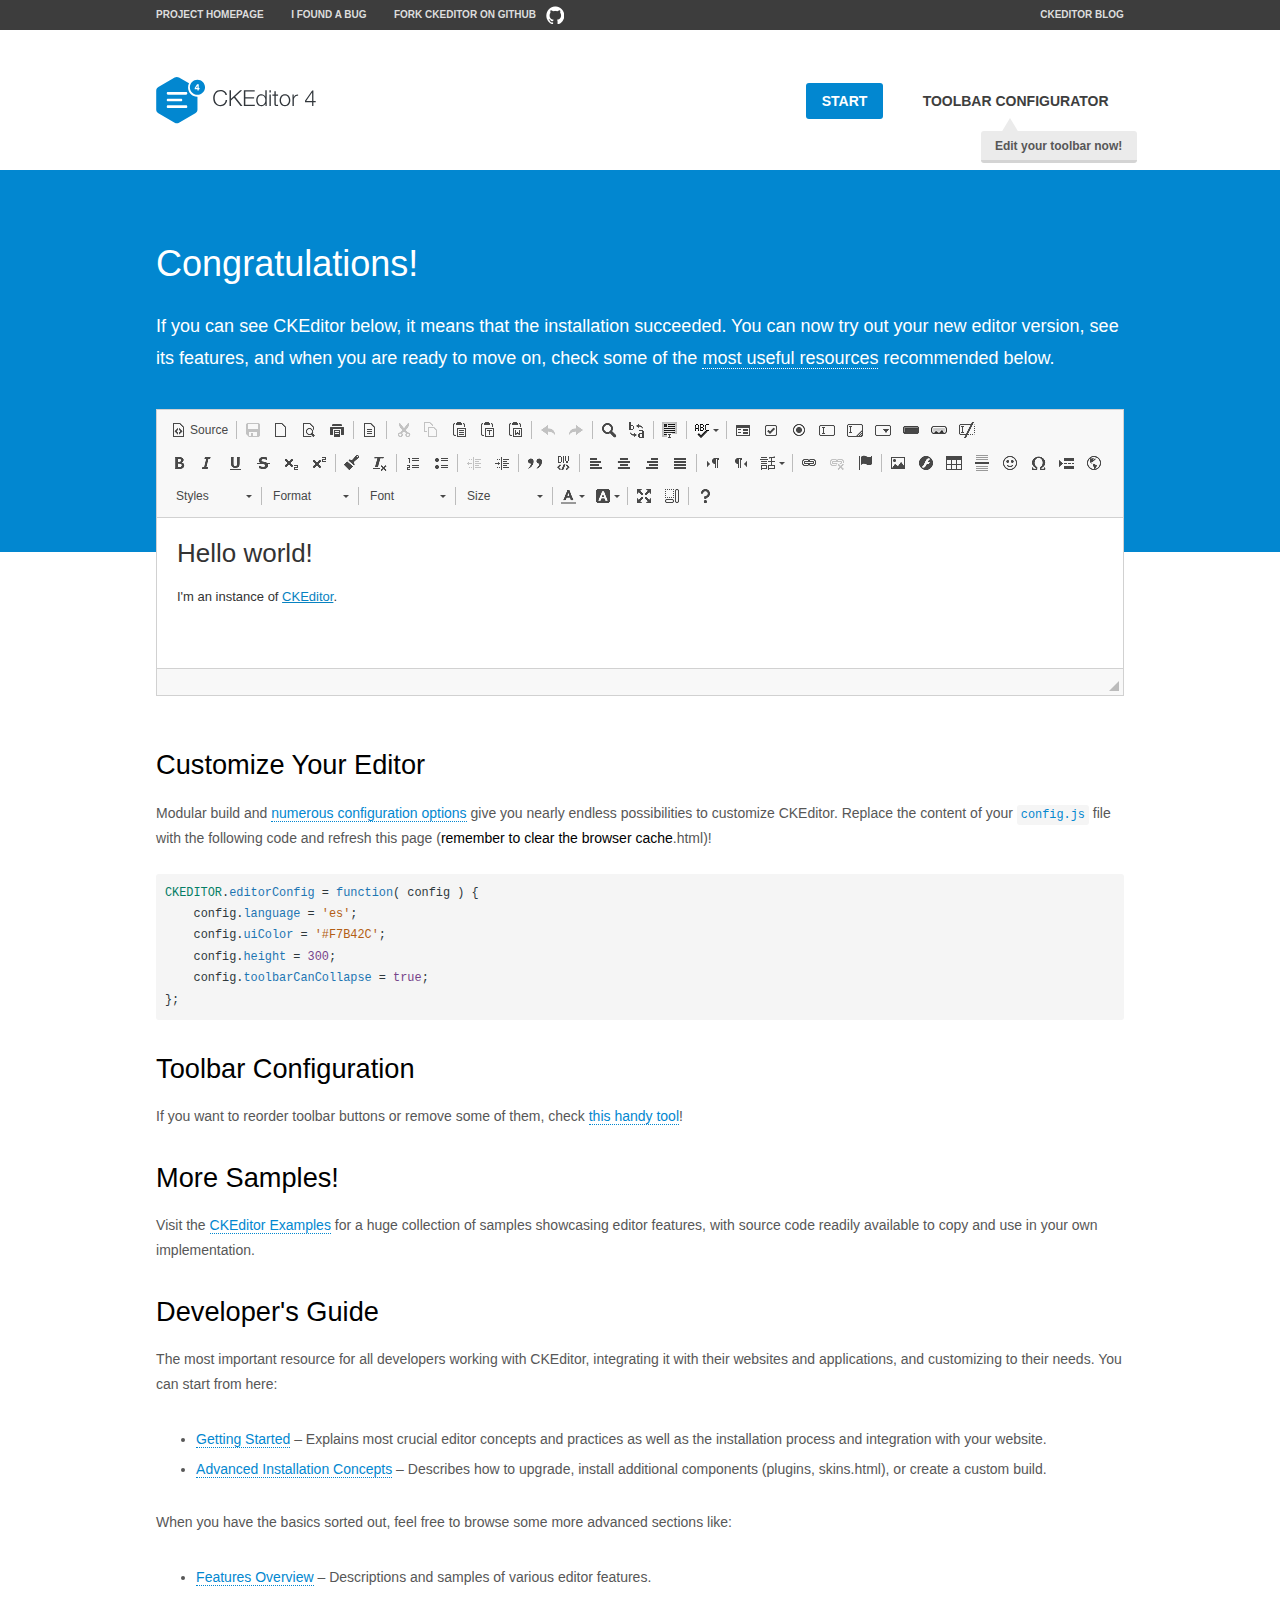
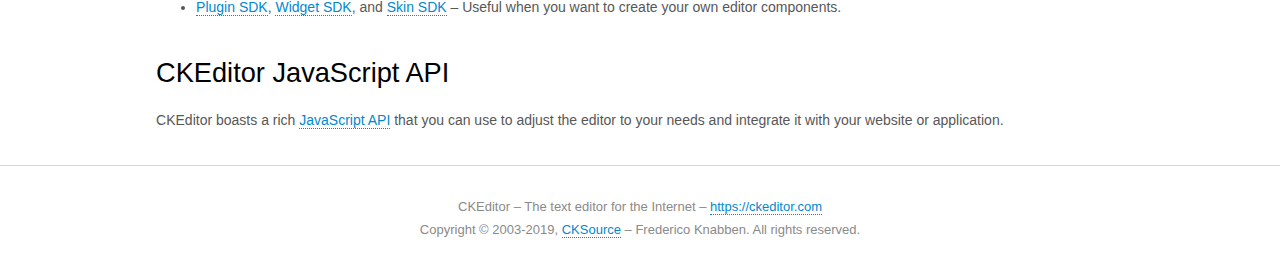
<file: admin/view/ckeditor/samples/index.html>
<!DOCTYPE html>
<!--
Copyright (c) 2003-2019, CKSource - Frederico Knabben. All rights reserved.
For licensing, see LICENSE.md or https://ckeditor.com/legal/ckeditor-oss-license
-->
<html lang="en">
<head>
	<meta charset="utf-8">
	<title>CKEditor Sample</title>
	<script src="../ckeditor.js"></script>
	<script src="js/sample.js"></script>
	<link rel="stylesheet" href="css/samples.css">
	<link rel="stylesheet" href="toolbarconfigurator/lib/codemirror/neo.css">
	<meta name="viewport" content="width=device-width,initial-scale=1">
	<meta name="description" content="Try the latest sample of CKEditor 4 and learn more about customizing your WYSIWYG editor with endless possibilities.">
</head>
<body id="main">

<nav class="navigation-a">
	<div class="grid-container">
		<ul class="navigation-a-left grid-width-70">
			<li><a href="https://ckeditor.com/ckeditor-4/">Project Homepage</a></li>
			<li><a href="https://github.com/ckeditor/ckeditor4/issues">I found a bug</a></li>
			<li><a href="https://github.com/ckeditor/ckeditor4" class="icon-pos-right icon-navigation-a-github">Fork CKEditor on GitHub</a></li>
		</ul>
		<ul class="navigation-a-right grid-width-30">
			<li><a href="https://ckeditor.com/blog/">CKEditor Blog</a></li>
		</ul>
	</div>
</nav>

<header class="header-a">
	<div class="grid-container">
		<h1 class="header-a-logo grid-width-30">
			<a href="index.html"><img src="img/logo.svg" onerror="this.src='img/logo.png'; this.onerror=null;" alt="CKEditor Sample"></a>
		</h1>

		<nav class="navigation-b grid-width-70">
			<ul>
				<li><a href="index.html" class="button-a button-a-background">Start</a></li>
				<li><a href="toolbarconfigurator/index.html" class="button-a">Toolbar configurator <span class="balloon-a balloon-a-nw">Edit your toolbar now!</span></a></li>
			</ul>
		</nav>
	</div>
</header>

<main>
	<div class="adjoined-top">
		<div class="grid-container">
			<div class="content grid-width-100">
				<h1>Congratulations!</h1>
				<p>
					If you can see CKEditor below, it means that the installation succeeded.
					You can now try out your new editor version, see its features, and when you are ready to move on, check some of the <a href="#sample-customize">most useful resources</a> recommended below.
				</p>
			</div>
		</div>
	</div>
	<div class="adjoined-bottom">
		<div class="grid-container">
			<div class="grid-width-100">
				<div id="editor">
					<h1>Hello world!</h1>
					<p>I'm an instance of <a href="https://ckeditor.com">CKEditor</a>.</p>
				</div>
			</div>
		</div>
	</div>

	<div class="grid-container">
		<div class="content grid-width-100">
			<section id="sample-customize">
				<h2>Customize Your Editor</h2>
				<p>Modular build and <a href="https://ckeditor.com/docs/ckeditor4/latest/guide/dev_configuration.html">numerous configuration options</a> give you nearly endless possibilities to customize CKEditor. Replace the content of your <code><a href="../config.js">config.js</a></code> file with the following code and refresh this page (<strong>remember to clear the browser cache</strong>.html)!</p>
		<pre class="cm-s-neo CodeMirror"><code><span style="padding-right: 0.1px;"><span class="cm-variable">CKEDITOR</span>.<span class="cm-property">editorConfig</span> <span class="cm-operator">=</span> <span class="cm-keyword">function</span>( <span class="cm-def">config</span> ) {</span>
<span style="padding-right: 0.1px;"><span class="cm-tab">	</span><span class="cm-variable-2">config</span>.<span class="cm-property">language</span> <span class="cm-operator">=</span> <span class="cm-string">'es'</span>;</span>
<span style="padding-right: 0.1px;"><span class="cm-tab">	</span><span class="cm-variable-2">config</span>.<span class="cm-property">uiColor</span> <span class="cm-operator">=</span> <span class="cm-string">'#F7B42C'</span>;</span>
<span style="padding-right: 0.1px;"><span class="cm-tab">	</span><span class="cm-variable-2">config</span>.<span class="cm-property">height</span> <span class="cm-operator">=</span> <span class="cm-number">300</span>;</span>
<span style="padding-right: 0.1px;"><span class="cm-tab">	</span><span class="cm-variable-2">config</span>.<span class="cm-property">toolbarCanCollapse</span> <span class="cm-operator">=</span> <span class="cm-atom">true</span>;</span>
<span style="padding-right: 0.1px;">};</span></code></pre>
			</section>

			<section>
				<h2>Toolbar Configuration</h2>
				<p>If you want to reorder toolbar buttons or remove some of them, check <a href="toolbarconfigurator/index.html">this handy tool</a>!</p>
			</section>

			<section>
				<h2>More Samples!</h2>
				<p>Visit the <a href="https://ckeditor.com/docs/ckeditor4/latest/examples/index.html">CKEditor Examples</a> for a huge collection of samples showcasing editor features, with source code readily available to copy and use in your own implementation.</p>
			</section>

			<section>
				<h2>Developer's Guide</h2>
				<p>The most important resource for all developers working with CKEditor, integrating it with their websites and applications, and customizing to their needs. You can start from here:</p>
				<ul>
					<li><a href="https://ckeditor.com/docs/ckeditor4/latest/guide/dev_installation.html">Getting Started</a> &ndash; Explains most crucial editor concepts and practices as well as the installation process and integration with your website.</li>
					<li><a href="https://ckeditor.com/docs/ckeditor4/latest/guide/dev_advanced_installation.html">Advanced Installation Concepts</a> &ndash; Describes how to upgrade, install additional components (plugins, skins.html), or create a custom build.</li>
				</ul>
					<p>When you have the basics sorted out, feel free to browse some more advanced sections like:</p>
				<ul>
					<li><a href="https://ckeditor.com/docs/ckeditor4/latest/features/index.html">Features Overview</a> &ndash; Descriptions and samples of various editor features.</li>
					<li><a href="https://ckeditor.com/docs/ckeditor4/latest/guide/plugin_sdk_intro.html">Plugin SDK</a>, <a href="https://ckeditor.com/docs/ckeditor4/latest/guide/widget_sdk_intro.html">Widget SDK</a>, and <a href="https://ckeditor.com/docs/ckeditor4/latest/guide/skin_sdk_intro.html">Skin SDK</a> &ndash; Useful when you want to create your own editor components.</li>
				</ul>
			</section>

			<section>
				<h2>CKEditor JavaScript API</h2>
				<p>CKEditor boasts a rich <a href="https://ckeditor.com/docs/ckeditor4/latest/api/index.html">JavaScript API</a> that you can use to adjust the editor to your needs and integrate it with your website or application.</p>
			</section>
		</div>
	</div>
</main>

<footer class="footer-a grid-container">
	<div class="grid-container">
		<p class="grid-width-100">
			CKEditor &ndash; The text editor for the Internet &ndash; <a class="samples" href="https://ckeditor.com/">https://ckeditor.com</a>
		</p>
		<p class="grid-width-100" id="copy">
			Copyright &copy; 2003-2019, <a class="samples" href="https://cksource.com/">CKSource</a> &ndash; Frederico Knabben. All rights reserved.
		</p>
	</div>
</footer>
<script>
	initSample();
</script>

</body>
</html>
</file>
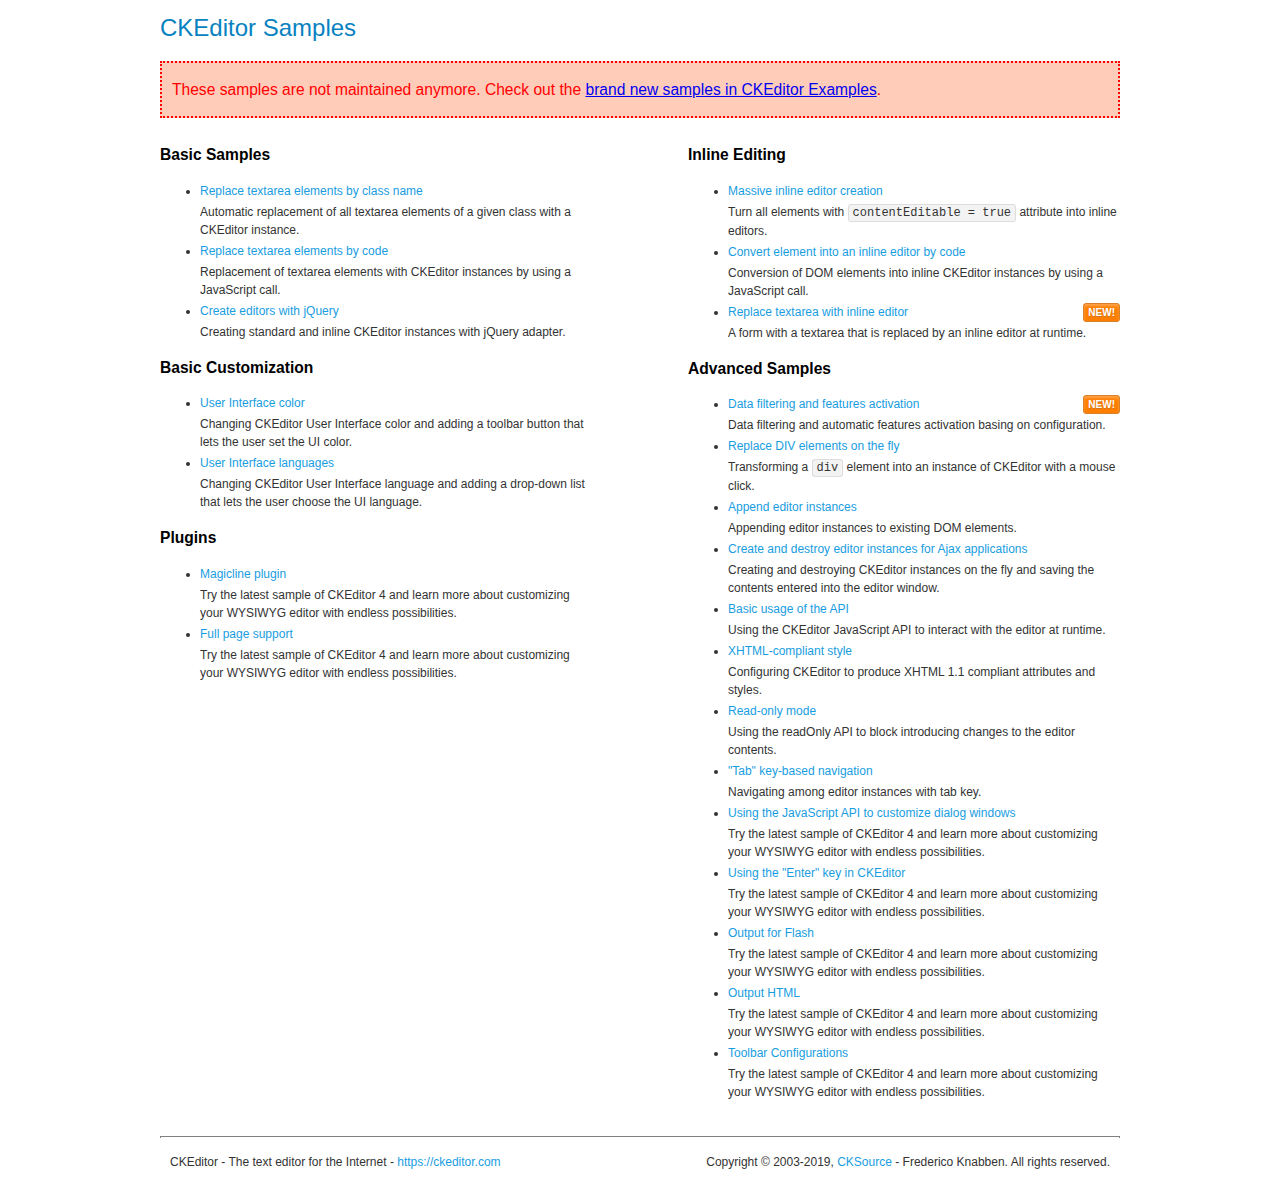
<file: admin/view/ckeditor/samples/old/index.html>
<!DOCTYPE html>
<!--
Copyright (c) 2003-2019, CKSource - Frederico Knabben. All rights reserved.
For licensing, see LICENSE.md or https://ckeditor.com/legal/ckeditor-oss-license
-->
<html lang="en">
<head>
	<meta charset="utf-8">
	<title>CKEditor Samples</title>
	<link rel="stylesheet" href="sample.css">
	<meta name="description" content="Try the latest sample of CKEditor 4 and learn more about customizing your WYSIWYG editor with endless possibilities.">
</head>
<body>
	<h1 class="samples">
		CKEditor Samples
	</h1>
	<div class="warning deprecated">
		These samples are not maintained anymore. Check out the <a href="https://ckeditor.com/docs/ckeditor4/latest/examples/index.html">brand new samples in CKEditor Examples</a>.
	</div>
	<div class="twoColumns">
		<div class="twoColumnsLeft">
			<h2 class="samples">
				Basic Samples
			</h2>
			<dl class="samples">
				<dt><a class="samples" href="replacebyclass.html">Replace textarea elements by class name</a></dt>
				<dd>Automatic replacement of all textarea elements of a given class with a CKEditor instance.</dd>

				<dt><a class="samples" href="replacebycode.html">Replace textarea elements by code</a></dt>
				<dd>Replacement of textarea elements with CKEditor instances by using a JavaScript call.</dd>

				<dt><a class="samples" href="jquery.html">Create editors with jQuery</a></dt>
				<dd>Creating standard and inline CKEditor instances with jQuery adapter.</dd>
			</dl>

			<h2 class="samples">
				Basic Customization
			</h2>
			<dl class="samples">
				<dt><a class="samples" href="uicolor.html">User Interface color</a></dt>
				<dd>Changing CKEditor User Interface color and adding a toolbar button that lets the user set the UI color.</dd>

				<dt><a class="samples" href="uilanguages.html">User Interface languages</a></dt>
				<dd>Changing CKEditor User Interface language and adding a drop-down list that lets the user choose the UI language.</dd>
			</dl>


			<h2 class="samples">Plugins</h2>
<dl class="samples">
<dt><a class="samples" href="magicline/magicline.html">Magicline plugin</a></dt>
<dd>Try the latest sample of CKEditor 4 and learn more about customizing your WYSIWYG editor with endless possibilities.</dd>

<dt><a class="samples" href="wysiwygarea/fullpage.html">Full page support</a></dt>
<dd>Try the latest sample of CKEditor 4 and learn more about customizing your WYSIWYG editor with endless possibilities.</dd>
</dl>
		</div>
		<div class="twoColumnsRight">
			<h2 class="samples">
				Inline Editing
			</h2>
			<dl class="samples">
				<dt><a class="samples" href="inlineall.html">Massive inline editor creation</a></dt>
				<dd>Turn all elements with <code>contentEditable = true</code> attribute into inline editors.</dd>

				<dt><a class="samples" href="inlinebycode.html">Convert element into an inline editor by code</a></dt>
				<dd>Conversion of DOM elements into inline CKEditor instances by using a JavaScript call.</dd>

				<dt><a class="samples" href="inlinetextarea.html">Replace textarea with inline editor</a> <span class="new">New!</span></dt>
				<dd>A form with a textarea that is replaced by an inline editor at runtime.</dd>

				
			</dl>

			<h2 class="samples">
				Advanced Samples
			</h2>
			<dl class="samples">
				<dt><a class="samples" href="datafiltering.html">Data filtering and features activation</a> <span class="new">New!</span></dt>
				<dd>Data filtering and automatic features activation basing on configuration.</dd>

				<dt><a class="samples" href="divreplace.html">Replace DIV elements on the fly</a></dt>
				<dd>Transforming a <code>div</code> element into an instance of CKEditor with a mouse click.</dd>

				<dt><a class="samples" href="appendto.html">Append editor instances</a></dt>
				<dd>Appending editor instances to existing DOM elements.</dd>

				<dt><a class="samples" href="ajax.html">Create and destroy editor instances for Ajax applications</a></dt>
				<dd>Creating and destroying CKEditor instances on the fly and saving the contents entered into the editor window.</dd>

				<dt><a class="samples" href="api.html">Basic usage of the API</a></dt>
				<dd>Using the CKEditor JavaScript API to interact with the editor at runtime.</dd>

				<dt><a class="samples" href="xhtmlstyle.html">XHTML-compliant style</a></dt>
				<dd>Configuring CKEditor to produce XHTML 1.1 compliant attributes and styles.</dd>

				<dt><a class="samples" href="readonly.html">Read-only mode</a></dt>
				<dd>Using the readOnly API to block introducing changes to the editor contents.</dd>

				<dt><a class="samples" href="tabindex.html">"Tab" key-based navigation</a></dt>
				<dd>Navigating among editor instances with tab key.</dd>


				
<dt><a class="samples" href="dialog/dialog.html">Using the JavaScript API to customize dialog windows</a></dt>
<dd>Try the latest sample of CKEditor 4 and learn more about customizing your WYSIWYG editor with endless possibilities.</dd>

<dt><a class="samples" href="enterkey/enterkey.html">Using the &quot;Enter&quot; key in CKEditor</a></dt>
<dd>Try the latest sample of CKEditor 4 and learn more about customizing your WYSIWYG editor with endless possibilities.</dd>

<dt><a class="samples" href="htmlwriter/outputforflash.html">Output for Flash</a></dt>
<dd>Try the latest sample of CKEditor 4 and learn more about customizing your WYSIWYG editor with endless possibilities.</dd>

<dt><a class="samples" href="htmlwriter/outputhtml.html">Output HTML</a></dt>
<dd>Try the latest sample of CKEditor 4 and learn more about customizing your WYSIWYG editor with endless possibilities.</dd>

<dt><a class="samples" href="toolbar/toolbar.html">Toolbar Configurations</a></dt>
<dd>Try the latest sample of CKEditor 4 and learn more about customizing your WYSIWYG editor with endless possibilities.</dd>

			</dl>
		</div>
	</div>
	<div id="footer">
		<hr>
		<p>
			CKEditor - The text editor for the Internet - <a class="samples" href="https://ckeditor.com/">https://ckeditor.com</a>
		</p>
		<p id="copy">
			Copyright &copy; 2003-2019, <a class="samples" href="https://cksource.com/">CKSource</a> - Frederico Knabben. All rights reserved.
		</p>
	</div>
</body>
</html>
</file>
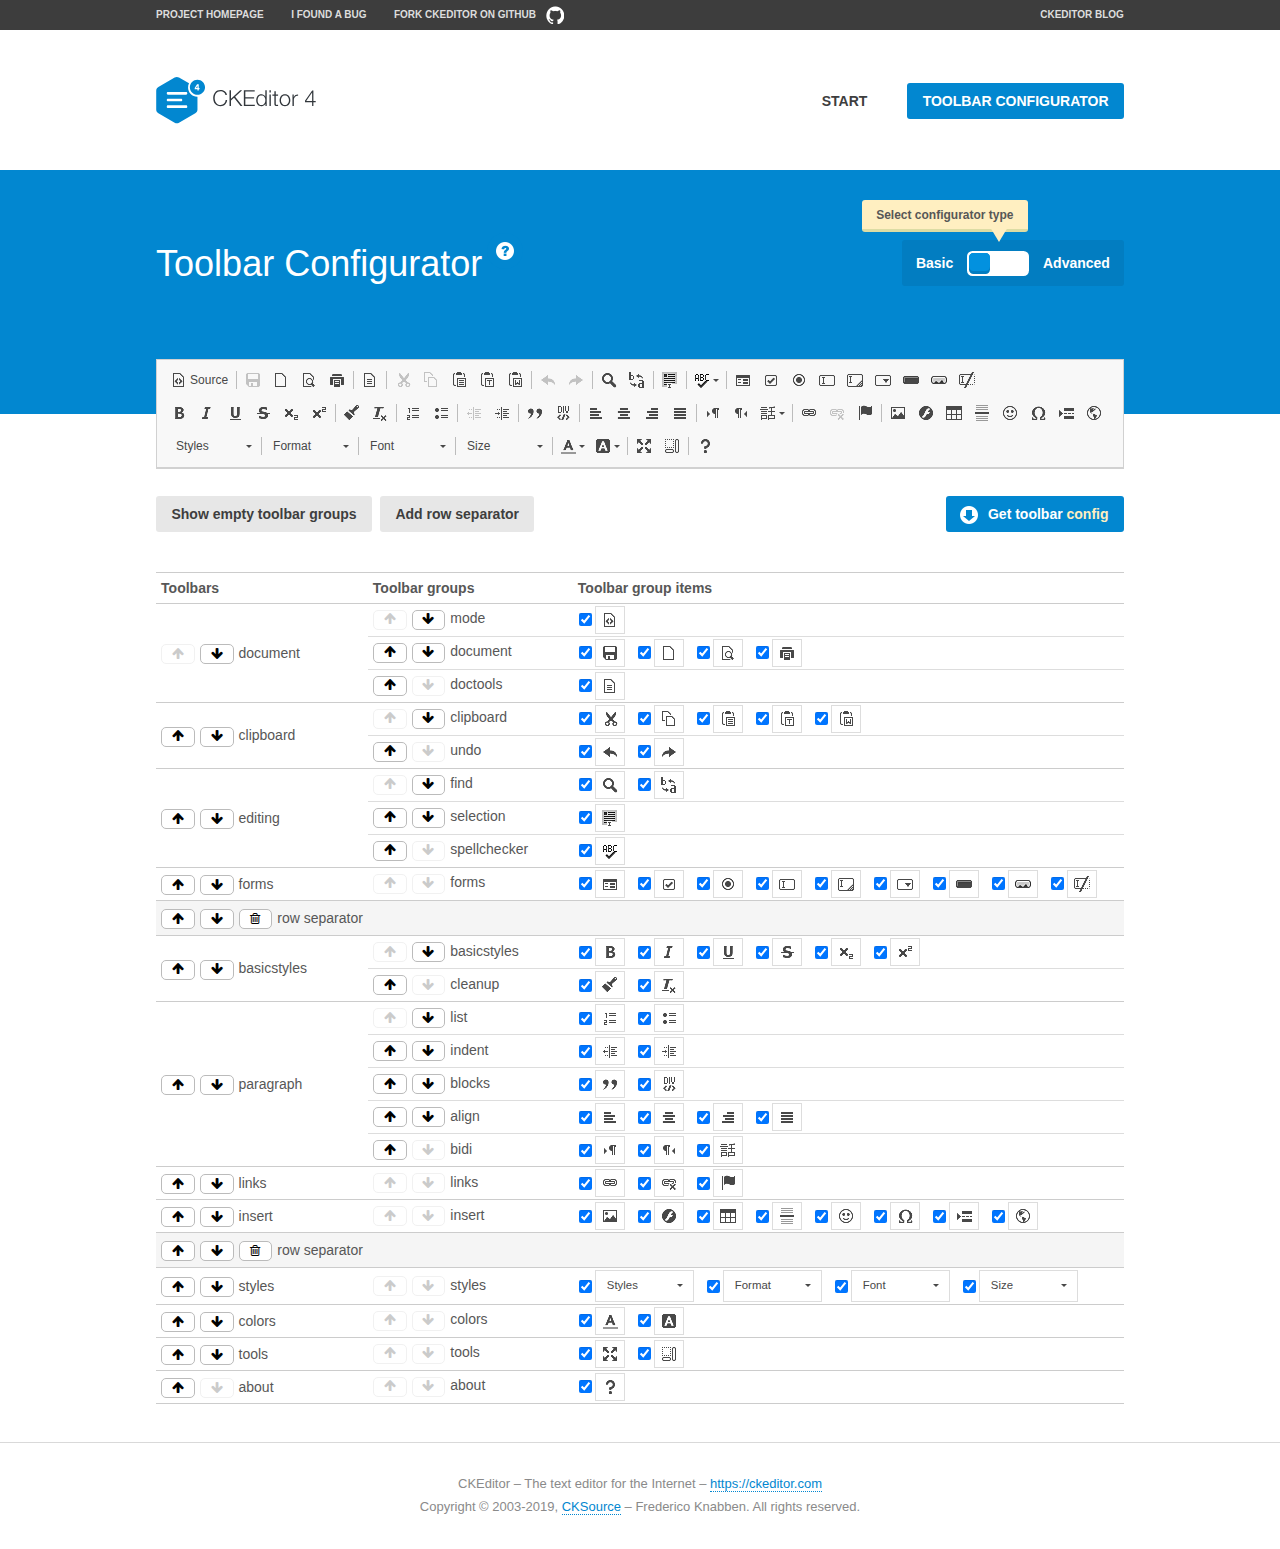
<file: admin/view/ckeditor/samples/toolbarconfigurator/index.html>
<!DOCTYPE html>
<!--
Copyright (c) 2003-2019, CKSource - Frederico Knabben. All rights reserved.
For licensing, see LICENSE.md or https://ckeditor.com/legal/ckeditor-oss-license
-->
<!--[if IE 8]><html class="ie8"><![endif]-->
<!--[if gt IE 8]><html><![endif]-->
<!--[if !IE]><!--><html lang="en"><!--<![endif]-->
<head>
	<meta charset="utf-8">
	<title>Toolbar Configurator</title>
	<script src="../../ckeditor.js"></script>
	<script>
		if ( CKEDITOR.env.ie && CKEDITOR.env.version < 9 )
			CKEDITOR.tools.enableHtml5Elements( document );
	</script>
	<link rel="stylesheet" href="lib/codemirror/codemirror.css">
	<link rel="stylesheet" href="lib/codemirror/show-hint.css">
	<link rel="stylesheet" href="lib/codemirror/neo.css">
	<link rel="stylesheet" href="css/fontello.css">
	<link rel="stylesheet" href="../css/samples.css">
	<meta name="description" content="Try the latest sample of CKEditor 4 and learn more about customizing your WYSIWYG editor with endless possibilities.">
</head>
<body id="toolbar">

<nav class="navigation-a">
	<div class="grid-container">
		<ul class="navigation-a-left grid-width-70">
			<li><a href="https://ckeditor.com/ckeditor-4/">Project Homepage</a></li>
			<li><a href="https://github.com/ckeditor/ckeditor4/issues">I found a bug</a></li>
			<li><a href="https://github.com/ckeditor/ckeditor4" class="icon-pos-right icon-navigation-a-github">Fork CKEditor on GitHub</a></li>
		</ul>
		<ul class="navigation-a-right grid-width-30">
			<li><a href="https://ckeditor.com/blog/">CKEditor Blog</a></li>
		</ul>
	</div>
</nav>

<header class="header-a">
	<div class="grid-container">
		<h1 class="header-a-logo grid-width-30">
			<a href="../index.html"><img src="../img/logo.svg" onerror="this.src='../img/logo.png'; this.onerror=null;" alt="CKEditor Logo"></a>
		</h1>
		<nav class="navigation-b grid-width-70">
			<ul>
				<li><a href="../index.html"  class="button-a">Start</a></li>
				<li><a href="index.html"  class="button-a button-a-background">Toolbar configurator</a></li>
			</ul>
		</nav>
	</div>
</header>

<main>
	<div class="adjoined-top">
		<div class="grid-container">
			<div class="content grid-width-100">
				<div class="grid-container-nested">
					<h1 class="grid-width-60">
						Toolbar Configurator
						<a href="#help-content" type="button" title="Configurator help" id="help" class="button-a button-a-background button-a-no-text icon-pos-left icon-question-mark">Help</a>
					</h1>

					<div class="grid-width-40 grid-switch-magic">
						<div class="switch">
							<span class="balloon-a balloon-a-se">Select configurator type</span>
							<input type="radio" name="radio" data-num="1" id="radio-basic" />
							<input type="radio" name="radio" data-num="2" id="radio-advanced" />
							<label data-for="1" for="radio-basic">Basic</label>
							<span class="switch-inner">
								<span class="handler"></span>
							</span>
							<label data-for="2" for="radio-advanced">Advanced</label>
						</div>
					</div>
				</div>
			</div>
		</div>
	</div>
	<div class="adjoined-bottom">
		<div class="grid-container">
			<div class="grid-width-100">
				<div class="editors-container">
					<div id="editor-basic"></div>
					<div id="editor-advanced"></div>
				</div>
			</div>
		</div>
	</div>

	<div class="grid-container configurator">
		<div class="content grid-width-100">
			<div class="configurator">
				<div>
					<div id="toolbarModifierWrapper"></div>
				</div>
			</div>
		</div>
	</div>

	<div id="help-content">
		<div class="grid-container">
			<div class="grid-width-100">
				<h2>What Am I Doing Here?</h2>

				<div class="grid-container grid-container-nested">
					<div class="basic">
						<div class="grid-width-50">
							<p>Arrange <a href="https://ckeditor.com/docs/ckeditor4/latest/api/CKEDITOR_config.html#cfg-toolbarGroups">toolbar groups</a>, toggle <a href="https://ckeditor.com/docs/ckeditor4/latest/api/CKEDITOR_config.html#cfg-removeButtons">button visibility</a> according to your needs and get your toolbar configuration.</p>
							<p>You can replace the content of the <a href="../../config.js"><code>config.js</code></a> file with the generated configuration. If you already set some configuration options you will need to merge both configurations.</p>
						</div>
						<div class="grid-width-50">
							<p>Read more about different ways of <a href="https://ckeditor.com/docs/ckeditor4/latest/guide/dev_configuration.html">setting configuration</a> and do not forget about <strong>clearing browser cache</strong>.</p>
							<p>Arranging toolbar groups is the recommended way of configuring the toolbar, but if you need more freedom you can use the <a href="#advanced">advanced configurator</a>.</p>
						</div>
					</div>
					<div class="advanced" style="display: none;">
						<div class="grid-width-50">
							<p>With this code editor you can edit your <a href="https://ckeditor.com/docs/ckeditor4/latest/api/CKEDITOR_config.html#cfg-toolbar">toolbar configuration</a> live.</p>
							<p>You can replace the content of the <a href="../../config.js"><code>config.js</code></a> file with the generated configuration. If you already set some configuration options you will need to merge both configurations.</p>
						</div>
						<div class="grid-width-50">
							<p>Read more about different ways of <a href="https://ckeditor.com/docs/ckeditor4/latest/guide/dev_configuration.html">setting configuration</a> and do not forget about <strong>clearing browser cache</strong>.</p>
						</div>
					</div>
				</div>

				<p class="grid-container grid-container-nested">
					<button type="button" class="help-content-close grid-width-100 button-a button-a-background">Got it. Let's play!</button>
				</p>
			</div>
		</div>
	</div>
</main>

<footer class="footer-a grid-container">
	<p class="grid-width-100">
		CKEditor &ndash; The text editor for the Internet &ndash; <a class="samples" href="https://ckeditor.com/">https://ckeditor.com</a>
	</p>
	<p class="grid-width-100" id="copy">
		Copyright &copy; 2003-2019, <a class="samples" href="https://cksource.com/">CKSource</a> &ndash; Frederico Knabben. All rights reserved.
	</p>
</footer>

<script src="lib/codemirror/codemirror.js"></script>
<script src="lib/codemirror/javascript.js"></script>
<script src="lib/codemirror/show-hint.js"></script>

<script src="js/fulltoolbareditor.js"></script>
<script src="js/abstracttoolbarmodifier.js"></script>
<script src="js/toolbarmodifier.js"></script>
<script src="js/toolbartextmodifier.js"></script>
<script src="../js/sf.js"></script>

<script>
	( function() {
		'use strict';

		var mode = ( window.location.hash.substr( 1 ) === 'advanced' ) ? 'advanced' : 'basic',
			configuratorSection = CKEDITOR.document.findOne( 'main > .grid-container.configurator' ),
			basicInstruction = CKEDITOR.document.findOne( '#help-content .basic' ),
			advancedInstruction = CKEDITOR.document.findOne( '#help-content .advanced' ),

			// Configurator mode switcher.
			modeSwitchBasic = CKEDITOR.document.getById( 'radio-basic' ),
			modeSwitchAdvanced = CKEDITOR.document.getById( 'radio-advanced' );

		// Initial setup
		function updateSwitcher() {
			if ( mode === 'advanced' ) {
				modeSwitchAdvanced.$.checked = true;
			} else {
				modeSwitchBasic.$.checked = true;
			}
		}

		updateSwitcher();

		CKEDITOR.document.getWindow().on( 'hashchange', function( e ) {
			var hash = window.location.hash.substr( 1 );
			if ( !( hash === 'advanced' || hash === 'basic' ) ) {
				return;
			}
			mode = hash;
			onToolbarsDone( mode );
		} );

		CKEDITOR.document.getWindow().on( 'resize', function() {
			updateToolbar( ( mode === 'basic' ? toolbarModifier : toolbarTextModifier )[ 'editorInstance' ] );
		} );

		function onRefresh( modifier ) {
			modifier = modifier || this;

			if ( mode === 'basic' && modifier instanceof ToolbarConfigurator.ToolbarTextModifier ) {
				return;
			}

			// CodeMirror container becomes visible, so we need to refresh and to avoid rendering problems.
			if ( mode === 'advanced' && modifier instanceof ToolbarConfigurator.ToolbarTextModifier ) {
				modifier.codeContainer.refresh();
			}

			updateToolbar( modifier.editorInstance );
		}

		function updateToolbar( editor ) {
			var editorContainer = editor.container;

			// Not always editor is loaded.
			if ( !editorContainer ) {
				return;
			}

			var displayStyle = editorContainer.getStyle( 'display' );

			editorContainer.setStyle( 'display', 'block' );

			var newHeight = editorContainer.getSize( 'height' );

			var newMarginTop = parseInt( editorContainer.getComputedStyle( 'margin-top' ), 10 );
			newMarginTop = ( isNaN( newMarginTop ) ? 0 : Number( newMarginTop ) );

			var newMarginBottom = parseInt( editorContainer.getComputedStyle( 'margin-bottom' ), 10 );
			newMarginBottom = ( isNaN( newMarginBottom ) ? 0 : Number( newMarginBottom ) );

			var result = newHeight + newMarginTop + newMarginBottom;

			editorContainer.setStyle( 'display', displayStyle );

			editor.container.getAscendant( 'div' ).setStyle( 'height', result + 'px' );
		}

		var toolbarModifier = new ToolbarConfigurator.ToolbarModifier( 'editor-basic' );

		var done = 0;
		toolbarModifier.init( onToolbarInit );
		toolbarModifier.onRefresh = onRefresh;

		CKEDITOR.document.getById( 'toolbarModifierWrapper' ).append( toolbarModifier.mainContainer );

		var toolbarTextModifier = new ToolbarConfigurator.ToolbarTextModifier( 'editor-advanced' );
		toolbarTextModifier.init( onToolbarInit );
		toolbarTextModifier.onRefresh = onRefresh;

		function onToolbarInit() {
			if ( ++done === 2 ) {
				onToolbarsDone();

				positionSticky.watch( CKEDITOR.document.findOne( '.toolbar' ), function() {
					return mode === 'advanced';
				} );
			}
		}

		function onToolbarsDone() {
			if ( mode === 'basic' ) {
				toggleModeBasic( false );
			} else {
				toggleModeAdvanced( false );
			}

			updateSwitcher();

			setTimeout( function() {
				CKEDITOR.document.findOne( '.editors-container' ).addClass( 'active' );
				CKEDITOR.document.findOne( '#toolbarModifierWrapper' ).addClass( 'active' );
			}, 200 );
		}

		CKEDITOR.document.getById( 'toolbarModifierWrapper' ).append( toolbarTextModifier.mainContainer );

		function toogleModeSwitch( onElement, offElement, onModifier, offModifier ) {
			onElement.addClass( 'fancy-button-active' );
			offElement.removeClass( 'fancy-button-active' );

			onModifier.showUI();
			offModifier.hideUI();
		}

		function toggleModeBasic( callOnRefresh ) {
			callOnRefresh = ( callOnRefresh !== false );
			mode = 'basic';
			window.location.hash = '#basic';
			toogleModeSwitch( modeSwitchBasic, modeSwitchAdvanced, toolbarModifier, toolbarTextModifier );

			configuratorSection.removeClass( 'freed-width' );
			basicInstruction.show();
			advancedInstruction.hide();

			callOnRefresh && onRefresh( toolbarModifier );
		}

		function toggleModeAdvanced( callOnRefresh ) {
			callOnRefresh = ( callOnRefresh !== false );
			mode = 'advanced';
			window.location.hash = '#advanced';
			toogleModeSwitch( modeSwitchAdvanced, modeSwitchBasic, toolbarTextModifier, toolbarModifier );

			configuratorSection.addClass( 'freed-width' );
			advancedInstruction.show();
			basicInstruction.hide();

			callOnRefresh && onRefresh( toolbarTextModifier );
		}

		modeSwitchBasic.on( 'click', toggleModeBasic );
		modeSwitchAdvanced.on( 'click', toggleModeAdvanced );

		//
		// Position:sticky for the toolbar.
		//

		// Will make elements behave like they were styled with position:sticky.
		var positionSticky = {
			// Store object: {
			// 		element: CKEDITOR.dom.element, // Element which will float.
			// 		placeholder: CKEDITOR.dom.element, // Placeholder which is place to prevent page bounce.
			// 		isFixed: boolean // Whether element float now.
			// }
			watched: [],

			active: [],

			staticContainer: null,

			init: function() {
				var element = CKEDITOR.dom.element.createFromHtml(
					'<div class="staticContainer">' +
						'<div class="grid-container" >' +
							'<div class="grid-width-100">' +
								'<div class="inner"></div>' +
							'</div>' +
						'</div>' +
					'</div>' );

				this.staticContainer = element.findOne( '.inner' );

				CKEDITOR.document.getBody().append( element );
			},

			watch: function( element, preventFunc ) {
				this.watched.push( {
					element: element,
					placeholder: new CKEDITOR.dom.element( 'div' ),
					isFixed: false,
					preventFunc: preventFunc
				} );
			},

			checkAll: function() {
				for ( var i = 0; i < this.watched.length; i++ ) {
					this.check( this.watched[ i ] );
				}
			},

			check: function( element ) {
				var isFixed = element.isFixed;
				var shouldBeFixed = this.shouldBeFixed( element );

				// Nothing to be done.
				if ( isFixed === shouldBeFixed ) {
					return;
				}

				var placeholder = element.placeholder;

				if ( isFixed ) {
					// Unfixing.

					element.element.insertBefore( placeholder );
					placeholder.remove();

					element.element.removeStyle( 'margin' );

					this.active.splice( CKEDITOR.tools.indexOf( this.active, element ), 1 );

				} else {
					// Fixing.
					placeholder.setStyle( 'width', element.element.getSize( 'width' ) + 'px' );
					placeholder.setStyle( 'height', element.element.getSize( 'height' ) + 'px' );
					placeholder.setStyle( 'margin-bottom', element.element.getComputedStyle( 'margin-bottom' ) );
					placeholder.setStyle( 'display', element.element.getComputedStyle( 'display' ) );
					placeholder.insertAfter( element.element );

					this.staticContainer.append( element.element );

					this.active.push( element );
				}

				element.isFixed = !element.isFixed;
			},

			shouldBeFixed: function( element ) {
				if ( element.preventFunc && element.preventFunc() ) {
					return false;
				}

				// If element is already fixed we are checking it's placeholder.
				var related = ( element.isFixed ? element.placeholder : element.element ),
					clientRect = related.$.getBoundingClientRect(),
					staticHeight = this.staticContainer.getSize('height' ),
					elemHeight = element.element.getSize( 'height' );

				if ( element.isFixed ) {
					return ( clientRect.top + elemHeight < staticHeight );
				} else {
					return ( clientRect.top < staticHeight );
				}
			}
		};

		positionSticky.init();

		CKEDITOR.document.getWindow().on( 'scroll',
			new CKEDITOR.tools.eventsBuffer( 100, positionSticky.checkAll, positionSticky ).input
		);

		// Make the toolbar sticky.
		positionSticky.watch( CKEDITOR.document.findOne( '.editors-container' ) );

		// Help button and help-content.
		( function() {
			var helpButton = CKEDITOR.document.getById( 'help' ),
				helpContent = CKEDITOR.document.getById( 'help-content' );

			// Don't show help button on IE8 because it's unsupported by Pico Modal.
			if ( CKEDITOR.env.ie && CKEDITOR.env.version == 8 ) {
				helpButton.hide();
			} else {
				// Display help modal when the button is clicked.
				helpButton.on( 'click', function( evt ) {
					SF.modal( {
						// Clone modal content from DOM.
						content: helpContent.getHtml(),

						afterCreate: function( modal ) {
							// Enable modal content button to close the modal.
							new CKEDITOR.dom.element( modal.modalElem() ).findOne( '.help-content-close' ).once( 'click', modal.close );
						}
					} ).show();
				} );
			}
		} )();
	} )();
</script>
</body>
</html>
</file>
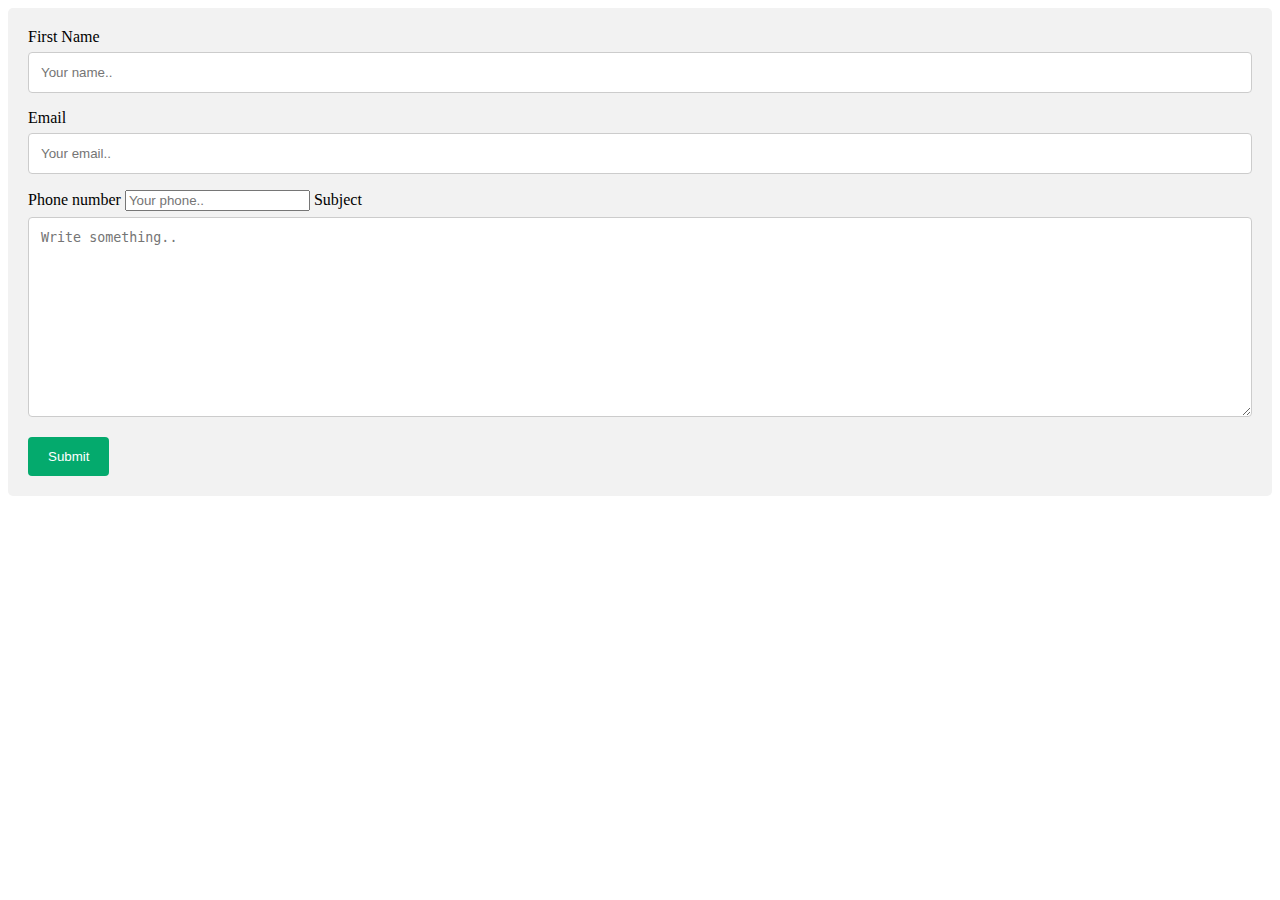
<file: layout/contact.html>
<!DOCTYPE html>
<html lang="en">
<head>
    <meta charset="UTF-8">
    <meta http-equiv="X-UA-Compatible" content="IE=edge">
    <meta name="viewport" content="width=device-width, initial-scale=1.0">
    <title>Document</title>
    <style>
        input[type=text], select, textarea {
        width: 100%; 
        padding: 12px; 
        border: 1px solid #ccc; 
        border-radius: 4px; 
        box-sizing: border-box; 
        margin-top: 6px; 
        margin-bottom: 16px; 
        resize: vertical 
        }

        input[type=submit] {
        background-color: #04AA6D;
        color: white;
        padding: 12px 20px;
        border: none;
        border-radius: 4px;
        cursor: pointer;
        }

      
        input[type=submit]:hover {
        background-color: #45a049;
        }
        .container {
        border-radius: 5px;
        background-color: #f2f2f2;
        padding: 20px;
        }
    </style>
</head>
<body>
<div class="container">
  <form action="">

    <label for="fname">First Name</label>
    <input type="text" id="fname" name="firstname" placeholder="Your name..">

    <label for="lname">Email</label>
    <input type="text" id="email" name="email" placeholder="Your email..">

    <label for="country">Phone number</label>
    <input type="number" id="email" name="email" placeholder="Your phone..">

    <label for="subject">Subject</label>
    <textarea id="subject" name="subject" placeholder="Write something.." style="height:200px"></textarea>

    <input type="submit" value="Submit">

  </form>
</div>
</body>
</html>
</file>
<file: admin/view/ckeditor/samples/css/samples.css>
/**
 * @license Copyright (c) 2003-2019, CKSource - Frederico Knabben. All rights reserved.
 * For licensing, see LICENSE.md or https://ckeditor.com/legal/ckeditor-oss-license
 */
@media (max-width: 900px) {
  .global-is-mobile-hidden {
    display: none !important;
  }
}
article,
aside,
details,
figcaption,
figure,
footer,
header,
hgroup,
main,
menu,
nav,
section {
  display: block;
}
body,
html {
  margin: 0;
  padding: 0;
  font: 16px / 1.8 Arial, 'Helvetica Neue', Helvetica, sans-serif;
  font-weight: 300;
  color: #575757;
}
.grid-width-10 {
  width: 10%;
}
.grid-width-20 {
  width: 20%;
}
.grid-width-30 {
  width: 30%;
}
.grid-width-40 {
  width: 40%;
}
.grid-width-50 {
  width: 50%;
}
.grid-width-60 {
  width: 60%;
}
.grid-width-70 {
  width: 70%;
}
.grid-width-80 {
  width: 80%;
}
.grid-width-90 {
  width: 90%;
}
.grid-width-100 {
  width: 100%;
}
@media (max-width: 900px) {
  .grid-width-10,
  .grid-width-20,
  .grid-width-30,
  .grid-width-40,
  .grid-width-50,
  .grid-width-60,
  .grid-width-70,
  .grid-width-80,
  .grid-width-90,
  .grid-width-100 {
    width: 100%;
  }
}
*[class*="grid-width"] {
  -webkit-box-sizing: border-box;
  -moz-box-sizing: border-box;
  box-sizing: border-box;
  padding-left: 4%;
  padding-right: 4%;
  float: left;
}
*[class*="grid-width"]:after,
.grid-container:after,
*[class*="grid-width"]:before,
.grid-container:before {
  content: '';
  display: block;
  overflow: hidden;
  visibility: hidden;
  font-size: 0;
  line-height: 0;
  width: 0;
  height: 0;
}
*[class*="grid-width"]:after,
.grid-container:after {
  clear: both;
}
.grid-container {
  -webkit-box-sizing: border-box;
  -moz-box-sizing: border-box;
  box-sizing: border-box;
  margin-left: auto;
  margin-right: auto;
}
.grid-container-nested *[class*="grid-width"]:first-child {
  padding-left: 0;
}
.grid-container-nested *[class*="grid-width"]:last-child {
  padding-right: 0;
}
@media (max-width: 900px) {
  .grid-container-nested *[class*="grid-width"]:first-child {
    padding-left: 4%;
  }
  .grid-container-nested *[class*="grid-width"]:last-child {
    padding-right: 4%;
  }
}
.header-a {
  min-height: 140px;
  overflow: hidden;
}
.header-a .header-a-logo {
  margin: 40px 0 0;
}
@media (max-width: 900px) {
  .header-a .header-a-logo {
    text-align: center;
  }
}
.header-a .header-a-logo img {
  border: transparent;
}
.navigation-a {
  height: 30px;
  background: #3D3D3D;
  position: absolute;
  left: 0;
  right: 0;
  top: 0;
  padding: 0;
  overflow: hidden;
}
@media (max-width: 900px) {
  .navigation-a {
    text-align: center;
  }
}
.navigation-a ul {
  list-style: none;
  margin: 0;
  overflow: hidden;
}
.navigation-a ul li,
.navigation-a ul li a {
  display: inline-block;
}
@media (max-width: 900px) {
  .navigation-a ul {
    width: auto;
    text-overflow: ellipsis;
    white-space: nowrap;
    display: inline-block;
    float: none;
  }
  .navigation-a ul:before,
  .navigation-a ul:after {
    display: none;
  }
}
.navigation-a ul.navigation-a-left {
  text-align: left;
}
@media (max-width: 900px) {
  .navigation-a ul.navigation-a-left {
    padding-right: 0;
  }
}
.navigation-a ul.navigation-a-right {
  text-align: right;
}
@media (max-width: 900px) {
  .navigation-a ul.navigation-a-right {
    padding-left: 23px;
  }
}
.navigation-a ul li + li {
  margin-left: 23px;
}
.navigation-a ul li a {
  font-size: 10px;
  font-size: 0.625rem;
  line-height: 18px;
  line-height: 1.13rem;
  line-height: 30px;
  float: left;
  color: #ddd;
  font-weight: bold;
  text-decoration: none;
  text-transform: uppercase;
}
.navigation-a ul li a:hover {
  cursor: pointer;
  color: #fff;
}
.icon-navigation-a-github:before,
.icon-navigation-a-github:after {
  background-image: url("[data-uri]");
}
.navigation-b {
  text-align: right;
  margin: 52px 0 0;
  overflow: visible;
}
@media (max-width: 900px) {
  .navigation-b {
    text-align: center;
    margin-top: 20px;
    padding: 0;
  }
}
.navigation-b ul {
  padding: 0;
  list-style: none;
  margin: 0;
  overflow: visible;
}
.navigation-b ul li,
.navigation-b ul li a {
  display: inline-block;
}
@media (max-width: 900px) {
  .navigation-b ul {
    display: table;
    width: 100%;
    padding-bottom: 1.5em;
  }
}
@media (max-width: 900px) {
  .navigation-b ul li {
    display: table-row;
  }
}
.navigation-b ul li + li {
  margin-left: 20px;
}
@media (max-width: 900px) {
  .navigation-b ul li + li {
    margin-left: 0;
  }
}
.navigation-b ul li a {
  -webkit-box-sizing: border-box;
  -moz-box-sizing: border-box;
  box-sizing: border-box;
  text-transform: uppercase;
  text-decoration: none;
  outline: none;
}
@media (max-width: 900px) {
  .navigation-b ul li a {
    width: 100%;
    -webkit-border-radius: 0;
    -webkit-background-clip: padding-box;
    -moz-border-radius: 0;
    -moz-background-clip: padding;
    border-radius: 0;
    background-clip: padding-box;
  }
}
.footer-a {
  font-size: 13px;
  font-size: 0.8125rem;
  line-height: 23.4px;
  line-height: 1.46rem;
  padding-top: 2.25em;
  padding-bottom: 2.25em;
  overflow: hidden;
  color: #8a8a8a;
}
.footer-a a {
  color: #0287D0;
  text-decoration: none;
  border-bottom: 1px dotted #0287D0;
}
.footer-a a:hover {
  color: #0277b7;
}
.footer-a p {
  margin: 0;
  display: inline-block;
  text-align: center;
}
.content {
  font-size: 14px;
  font-size: 0.875rem;
  line-height: 25.2px;
  line-height: 1.57rem;
  overflow: hidden;
  padding-top: 1.5em;
  padding-bottom: 1.5em;
}
.content p {
  margin: 0.75em 0;
}
.content ul,
.content ol,
.content pre,
.content blockquote,
.content textarea:not([class^="cke"]),
.content .cke {
  margin: 1.875em 0;
}
.content code,
.content kbd {
  -webkit-border-radius: 3px;
  -webkit-background-clip: padding-box;
  -moz-border-radius: 3px;
  -moz-background-clip: padding;
  border-radius: 3px;
  background-clip: padding-box;
  padding: 3px 4px;
}
.content pre,
.content code,
.content kbd,
.content blockquote {
  background: #f5f5f5;
}
.content blockquote,
.content pre {
  background: none;
  border-left: 4px solid #0287D0;
  padding: 1.5em 2.25em;
}
.content p a,
.content ul a,
.content ol a,
.content blockquote a,
.content h1 a,
.content h2 a,
.content h3 a,
.content h4 a,
.content h5 a {
  color: #0287D0;
  text-decoration: none;
  border-bottom: 1px dotted #0287D0;
}
.content p a:hover,
.content ul a:hover,
.content ol a:hover,
.content blockquote a:hover,
.content h1 a:hover,
.content h2 a:hover,
.content h3 a:hover,
.content h4 a:hover,
.content h5 a:hover {
  color: #0277b7;
}
.content h1,
.content h2,
.content h3,
.content h4,
.content h5 {
  color: #000;
  font-weight: 100;
}
.content h1 code,
.content h2 code,
.content h3 code,
.content h4 code,
.content h5 code,
.content h1 kbd,
.content h2 kbd,
.content h3 kbd,
.content h4 kbd,
.content h5 kbd {
  font-size: inherit;
}
.content h1 a.content-heading-anchor,
.content h2 a.content-heading-anchor,
.content h3 a.content-heading-anchor,
.content h4 a.content-heading-anchor,
.content h5 a.content-heading-anchor {
  font-weight: 100;
  vertical-align: middle;
  opacity: 0;
  border: 0;
}
.content h1:hover a.content-heading-anchor,
.content h2:hover a.content-heading-anchor,
.content h3:hover a.content-heading-anchor,
.content h4:hover a.content-heading-anchor,
.content h5:hover a.content-heading-anchor {
  opacity: 1;
}
.content h1:target a,
.content h2:target a,
.content h3:target a,
.content h4:target a,
.content h5:target a {
  -webkit-animation: targetLinkOpacity 0.5s linear alternate;
  -moz-animation: targetLinkOpacity 0.5s linear alternate;
  -o-animation: targetLinkOpacity 0.5s linear alternate;
  animation: targetLinkOpacity 0.5s linear alternate;
  opacity: 1;
}
.content input,
.content select,
.content textarea:not([class^="cke"]) {
  -webkit-border-radius: 3px;
  -webkit-background-clip: padding-box;
  -moz-border-radius: 3px;
  -moz-background-clip: padding;
  border-radius: 3px;
  background-clip: padding-box;
  -webkit-box-shadow: inset 0 1px 1px rgba(0, 0, 0, 0.08);
  -moz-box-shadow: inset 0 1px 1px rgba(0, 0, 0, 0.08);
  box-shadow: inset 0 1px 1px rgba(0, 0, 0, 0.08);
  font: inherit;
  color: inherit;
  border: 1px solid #D9D9D9;
  padding: .2em .5em;
}
.content input:focus,
.content select:focus,
.content textarea:not([class^="cke"]):focus {
  border-color: #66afe9;
  outline: 0;
  -webkit-box-shadow: inset 0 1px 1px rgba(0, 0, 0, 0.08), 0 0 8px #93c6ef;
  -moz-box-shadow: inset 0 1px 1px rgba(0, 0, 0, 0.08), 0 0 8px #93c6ef;
  box-shadow: inset 0 1px 1px rgba(0, 0, 0, 0.08), 0 0 8px #93c6ef;
}
.content abbr {
  border-bottom: 1px dotted #666;
  cursor: pointer;
}
.content blockquote {
  font-style: italic;
  font-family: Georgia, Times, "Times New Roman", serif;
  font-size: 16px;
  font-size: 1rem;
  line-height: 28.8px;
  line-height: 1.8rem;
}
.content em {
  font-style: italic;
}
.content h1 {
  font-size: 36px;
  font-size: 2.25rem;
  line-height: 64.8px;
  line-height: 4.05rem;
  margin: 1.125em 0 0;
}
.content h2 {
  font-size: 27.2px;
  font-size: 1.7rem;
  line-height: 48.96px;
  line-height: 3.06rem;
  margin: 0.9em 0 0;
}
.content h3 {
  font-size: 24px;
  font-size: 1.5rem;
  line-height: 43.2px;
  line-height: 2.7rem;
  font-weight: 500;
  margin: 0.75em 0 0;
}
.content h4 {
  font-size: 19.2px;
  font-size: 1.2rem;
  line-height: 34.56px;
  line-height: 2.16rem;
  font-weight: 500;
  margin: 0.75em 0 0;
}
.content h5 {
  font-size: 17.6px;
  font-size: 1.1rem;
  line-height: 31.68px;
  line-height: 1.98rem;
  font-weight: 500;
  margin: 0.75em 0 0;
}
.content hr {
  border: 0;
  border-top: 4px solid #D9D9D9;
  margin: 1.5em 0;
}
.content input[type="text"] {
  height: 1.8em;
  line-height: 1.8em;
}
.content input[type="button"] {
  -webkit-appearance: button;
  -moz-appearance: button;
  appearance: button;
}
.content kbd {
  font-size: 12px;
  font-size: 0.75rem;
  line-height: 21.6px;
  line-height: 1.35rem;
  font-family: Arial, 'Helvetica Neue', Helvetica, sans-serif;
  padding: 2px 6px;
  -webkit-box-shadow: 0 0 4px #fff inset, 0 2px 0 #D9D9D9;
  -moz-box-shadow: 0 0 4px #fff inset, 0 2px 0 #D9D9D9;
  box-shadow: 0 0 4px #fff inset, 0 2px 0 #D9D9D9;
}
.content p img {
  vertical-align: middle;
}
.content p pre {
  padding: 1.5em;
}
.content pre {
  padding: 0;
  border: 0;
  tab-size: 4;
  -o-tab-size: 4;
  -moz-tab-size: 4;
}
.content pre,
.content code {
  font-size: 11.89px;
  font-size: 0.743rem;
  line-height: 21.4px;
  line-height: 1.34rem;
  font-family: Consolas, Menlo, Monaco, Lucida Console, Liberation Mono, DejaVu Sans Mono, Bitstream Vera Sans Mono, Courier New, monospace, serif;
}
.content pre a,
.content code a {
  border: 0;
}
.content pre code {
  padding: 0.75em;
  display: block;
}
.content strong {
  color: #000;
}
.content ul ul,
.content ol ul,
.content ul ol,
.content ol ol {
  margin: 0.75em 0;
}
.content ul li,
.content ol li {
  font-size: 14px;
  font-size: 0.875rem;
  line-height: 30.24px;
  line-height: 1.89rem;
}
.content textarea:not([class^="cke"]) {
  width: 100%;
}
.content div.todo {
  border: 2px dotted #444;
  padding: 10px;
  margin: 60px 0 10px 0;
  /* Remove me some day */
}
.content div.todo:before {
  content: "TODO";
  font-weight: bold;
}
body a.button-a,
body button.button-a,
body input.button-a {
  -webkit-border-radius: 3px;
  -webkit-background-clip: padding-box;
  -moz-border-radius: 3px;
  -moz-background-clip: padding;
  border-radius: 3px;
  background-clip: padding-box;
  font-size: 14px;
  font-size: 0.875rem;
  line-height: 25.2px;
  line-height: 1.57rem;
  height: 36px;
  line-height: 36px;
  padding: 0 1.1em;
  font-weight: 700;
  color: #3e3e3e;
  white-space: nowrap;
  text-decoration: none;
  display: inline-block;
  cursor: pointer;
  border: 0;
  vertical-align: middle;
  margin: 1px 0;
  background: transparent;
}
body a.button-a.icon-pos-left,
body button.button-a.icon-pos-left,
body input.button-a.icon-pos-left {
  padding-left: .8em;
}
body a.button-a.icon-pos-right,
body button.button-a.icon-pos-right,
body input.button-a.icon-pos-right {
  padding-right: .8em;
}
body a.button-a.button-a-no-text,
body button.button-a.button-a-no-text,
body input.button-a.button-a-no-text {
  -webkit-border-radius: 100px;
  -webkit-background-clip: padding-box;
  -moz-border-radius: 100px;
  -moz-background-clip: padding;
  border-radius: 100px;
  background-clip: padding-box;
  width: 36px;
  padding: 0;
  text-indent: -999px;
  overflow: hidden;
  position: relative;
  text-align: center;
}
body a.button-a.button-a-no-text:before,
body button.button-a.button-a-no-text:before,
body input.button-a.button-a-no-text:before {
  position: absolute;
  left: 50%;
  top: 50%;
  margin: -9px 0 0 -9px;
}
@media (max-width: 900px) {
  body a.button-a.button-a-mobile-collapsed,
  body button.button-a.button-a-mobile-collapsed,
  body input.button-a.button-a-mobile-collapsed {
    -webkit-border-radius: 100px;
    -webkit-background-clip: padding-box;
    -moz-border-radius: 100px;
    -moz-background-clip: padding;
    border-radius: 100px;
    background-clip: padding-box;
    width: 36px;
    padding: 0;
    text-indent: -999px;
    overflow: hidden;
    position: relative;
    text-align: center;
  }
  body a.button-a.button-a-mobile-collapsed:before,
  body button.button-a.button-a-mobile-collapsed:before,
  body input.button-a.button-a-mobile-collapsed:before {
    position: absolute;
    left: 50%;
    top: 50%;
    margin: -9px 0 0 -9px;
  }
  body a.button-a.button-a-mobile-collapsed:before,
  body button.button-a.button-a-mobile-collapsed:before,
  body input.button-a.button-a-mobile-collapsed:before {
    position: absolute;
    left: 50%;
    top: 50%;
    margin: -9px 0 0 -9px;
  }
}
body a.button-a:active,
body button.button-a:active,
body input.button-a:active,
body a.button-a:hover,
body button.button-a:hover,
body input.button-a:hover {
  color: #fff;
  background: #0277b7;
}
body a.button-a:focus,
body button.button-a:focus,
body input.button-a:focus {
  border-color: #66afe9;
  outline: 0;
  -webkit-box-shadow: inset 0 1px 1px rgba(0, 0, 0, 0.075), 0 0 8px #93c6ef;
  -moz-box-shadow: inset 0 1px 1px rgba(0, 0, 0, 0.075), 0 0 8px #93c6ef;
  box-shadow: inset 0 1px 1px rgba(0, 0, 0, 0.075), 0 0 8px #93c6ef;
}
body a.button-a-soft,
body button.button-a-soft,
body input.button-a-soft {
  background: #e7e7e7;
}
body a.button-a-soft:active,
body button.button-a-soft:active,
body input.button-a-soft:active,
body a.button-a-soft:hover,
body button.button-a-soft:hover,
body input.button-a-soft:hover {
  color: #3e3e3e;
  background: #cecece;
}
body a.button-a-background,
body button.button-a-background,
body input.button-a-background,
body a.navigation-b ul li a:hover,
body button.navigation-b ul li a:hover,
body input.navigation-b ul li a:hover {
  color: #fff;
  background: #0287D0;
}
body a.button-a-background:active,
body button.button-a-background:active,
body input.button-a-background:active,
body a.button-a-background:hover,
body button.button-a-background:hover,
body input.button-a-background:hover,
body a.navigation-b ul li a:hover:active,
body button.navigation-b ul li a:hover:active,
body input.navigation-b ul li a:hover:active,
body a.navigation-b ul li a:hover:hover,
body button.navigation-b ul li a:hover:hover,
body input.navigation-b ul li a:hover:hover {
  color: #fff;
  background: #0277b7;
}
.balloon-a {
  font-size: 12px;
  font-size: 0.75rem;
  line-height: 21.6px;
  line-height: 1.35rem;
  -webkit-border-radius: 3px;
  -webkit-background-clip: padding-box;
  -moz-border-radius: 3px;
  -moz-background-clip: padding;
  border-radius: 3px;
  background-clip: padding-box;
  border-bottom: 3px solid #d4d4d4;
  background: #ebebeb;
  display: inline-block;
  white-space: nowrap;
  padding: .4em 1.2em .2em;
  font-weight: 700;
  position: relative;
  z-index: 1000;
  text-transform: none;
  color: #575757;
}
.balloon-a:hover {
  color: #575757;
}
.balloon-a:before {
  content: '';
  width: 0;
  height: 0;
  border-style: solid;
  position: absolute;
}
.balloon-a-ne:before,
.balloon-a-nw:before {
  top: -13px;
  border-width: 0 9px 15.6px 9px;
  border-color: transparent transparent #ebebeb transparent;
}
.balloon-a-se:before,
.balloon-a-sw:before {
  bottom: -13px;
  border-width: 15.6px 9px 0 9px;
  border-color: #ebebeb transparent transparent transparent;
}
.balloon-a-nw:before,
.balloon-a-sw:before {
  left: 20px;
}
.balloon-a-ne:before,
.balloon-a-se:before {
  right: 20px;
}
.icon-pos-left:before,
.icon-pos-right:after {
  content: '';
  display: inline-block;
  width: 18px;
  height: 18px;
  vertical-align: middle;
  background-repeat: no-repeat;
}
.icon-pos-left:before {
  margin-right: 10px;
}
.icon-pos-right:after {
  margin-left: 10px;
}
.icon-download:before,
.icon-download:after {
  background-image: url("[data-uri]");
}
.icon-question-mark:before,
.icon-question-mark:after {
  background-image: url("[data-uri]");
}
.icon-close:before,
.icon-close:after {
  background-image: url("[data-uri]");
}
.ie8 .switch > * {
  vertical-align: middle;
}
.ie8 .switch input[type="radio"] {
  margin: 0 0.25em;
  display: inline-block;
}
.ie8 .switch label {
  margin-left: 0 !important;
  margin-right: 0 !important;
}
.ie8 .switch label[data-for="1"] {
  float: left;
}
.ie8 .switch label[data-for="2"] {
  float: right;
}
.ie8 .switch .switch-inner {
  display: none;
}
.switch {
  font-size: 14px;
  font-size: 0.875rem;
  line-height: 25.2px;
  line-height: 1.57rem;
  font-weight: bold;
  background-color: #0287D0;
  overflow: hidden;
  display: inline-block;
  padding: 0.75em 0.25em;
  color: #fff;
  -webkit-border-radius: 3px;
  -webkit-background-clip: padding-box;
  -moz-border-radius: 3px;
  -moz-background-clip: padding;
  border-radius: 3px;
  background-clip: padding-box;
  position: relative;
}
.switch input[type="radio"] {
  display: none;
}
.switch label {
  position: relative;
  z-index: 2;
  float: left;
  cursor: pointer;
  padding: 0 0.75em;
}
.switch label:hover {
  text-decoration: underline;
}
.switch .switch-inner {
  float: left;
  background-color: #FFF;
  height: 1.5em;
  width: 4.125em;
  padding: 2px;
  margin: 0 0.25em;
  -webkit-border-radius: 5.5px;
  -webkit-background-clip: padding-box;
  -moz-border-radius: 5.5px;
  -moz-background-clip: padding;
  border-radius: 5.5px;
  background-clip: padding-box;
}
.switch .switch-inner .handler {
  overflow: hidden;
  position: relative;
  display: block;
  height: 1.5em;
  width: 1.5em;
  background: #027dc1;
  -webkit-border-radius: 4.5px;
  -webkit-background-clip: padding-box;
  -moz-border-radius: 4.5px;
  -moz-background-clip: padding;
  border-radius: 4.5px;
  background-clip: padding-box;
}
.switch .switch-inner .handler:before {
  content: '';
  display: block;
  position: absolute;
  top: 0;
  right: 0;
  bottom: 3px;
  left: 0;
  background-color: #0291df;
  -webkit-border-bottom-left-radius: 4.5px;
  -moz-border-radius-bottomleft: 4.5px;
  border-bottom-left-radius: 4.5px;
  -webkit-border-bottom-right-radius: 4.5px;
  -webkit-background-clip: padding-box;
  -moz-border-radius-bottomright: 4.5px;
  -moz-background-clip: padding;
  border-bottom-right-radius: 4.5px;
  background-clip: padding-box;
}
.switch:hover .switch-inner .handler:before {
  background: #029ef3;
}
.switch input[data-num="2"]:checked ~ .switch-inner > .handler {
  margin-left: auto;
}
.switch input[data-num="2"]:checked ~ label[data-for="1"] {
  padding-right: 5.125em;
  margin-right: -4.375em;
}
.switch input[data-num="1"]:checked ~ label[data-for="2"] {
  padding-left: 5.125em;
  margin-left: -4.375em;
}
.toggler {
  -webkit-user-select: none;
  -moz-user-select: none;
  -ms-user-select: none;
  user-select: none;
}
.toggler label {
  cursor: pointer;
}
.toggler [data-collapse] {
  display: inherit;
}
.toggler [data-expand] {
  display: none;
}
.toggler.collapsed [data-collapse] {
  display: none;
}
.toggler.collapsed [data-expand] {
  display: inherit;
}
.toggler-container {
  overflow: hidden;
}
.toggler-container.collapsed {
  height: 0;
}
.icon-toggler-expanded:before,
.icon-toggler-collapsed:before,
.icon-toggler-expanded:after,
.icon-toggler-collapsed:after {
  background-image: url("[data-uri]");
}
.icon-toggler-expanded.icon-light:before,
.icon-toggler-collapsed.icon-light:before,
.icon-toggler-expanded.icon-light:after,
.icon-toggler-collapsed.icon-light:after {
  background-image: url("[data-uri]");
}
.icon-toggler-expanded:before,
.icon-toggler-expanded:after {
  background-position: top left;
}
.icon-toggler-collapsed:before,
.icon-toggler-collapsed:after {
  background-position: bottom left;
}
.modal {
  padding: 20px;
  border-radius: 3px;
  background-color: white;
  max-width: 700px;
  -webkit-box-sizing: border-box;
  -moz-box-sizing: border-box;
  box-sizing: border-box;
  width: 80% !important;
  top: 50% !important;
  -webkit-transform: translate(-50%, -50%) !important;
  -moz-transform: translate(-50%, -50%) !important;
  -ms-transform: translate(-50%, -50%) !important;
  -o-transform: translate(-50%, -50%) !important;
  transform: translate(-50%, -50%) !important;
}
.modal-close {
  -webkit-border-radius: 100px;
  -webkit-background-clip: padding-box;
  -moz-border-radius: 100px;
  -moz-background-clip: padding;
  border-radius: 100px;
  background-clip: padding-box;
  cursor: pointer;
  height: 18px;
  width: 18px;
  position: absolute;
  top: 10px;
  right: 10px;
  font-size: 17px;
  text-align: center;
  line-height: 19px;
  background: #cccccc;
}
main .grid-container,
header .grid-container,
.navigation-a > div,
footer > div {
  max-width: 968px;
}
.header-a {
  margin-top: 30px;
}
.footer-a {
  border-top: 1px solid #D9D9D9;
}
.adjoined-top {
  background-color: #0287D0;
  color: #fff;
}
.adjoined-top .content h1,
.adjoined-top .content h2,
.adjoined-top .content h3,
.adjoined-top .content h4,
.adjoined-top .content h5 {
  color: #fff;
}
.adjoined-top .content p {
  font-size: 18px;
  font-size: 1.125rem;
  line-height: 32.4px;
  line-height: 2.02rem;
  font-weight: 100;
}
.adjoined-top .content p a {
  text-decoration: none;
  border-bottom: 1px dotted #fff;
  color: inherit;
}
.adjoined-top .content p a:hover {
  color: #e6e6e6;
}
.adjoined-top .content button {
  color: #fff;
}
.adjoined-top .content strong {
  color: #fff;
}
.adjoined-top .content code {
  font-size: inherit;
  color: #0287D0;
}
.adjoined-bottom {
  position: relative;
}
.adjoined-bottom:before {
  z-index: -1;
  content: '';
  background: #0287D0;
  position: absolute;
  top: 0;
  left: 0;
  right: 0;
  height: 50%;
}
main .grid-container,
header .grid-container,
.navigation-a > div,
footer > div {
  max-width: 1052px;
}
main .grid-container.freed-width {
  max-width: none;
}
.switch {
  background: #027dc1;
  float: right;
  overflow: visible;
}
.switch .balloon-a {
  position: absolute;
  top: -40px;
  right: 50%;
  margin-right: -15px;
  background: #FFEFC1;
  border-bottom-color: #DCDCA4;
}
.switch .balloon-a:before {
  border-color: #FFEFC1 transparent transparent transparent;
}
#toolbar .editors-container {
  overflow: hidden;
  height: 0;
  transition: height 200ms;
}
#toolbar .editors-container.active {
  height: auto;
}
#main #editor {
  background: #FFF;
  padding: 2% 4%;
  border: dashed 5px #0287D0;
}
#main .adjoined-top:before {
  height: 335px;
}
#toolbar .adjoined-top:before {
  height: 219px;
}
#toolbar .adjoined-top .grid-container-nested {
  height: 147px;
}
.content .grid-switch-magic {
  margin: 3.5em 0 0;
}
#info-box {
  padding-bottom: 0;
}
#info-box > div {
  width: 100%;
  text-align: right;
}
#info-box > div .toggler {
  padding-right: 0;
}
#info-box > div .toggler:hover {
  background: transparent;
  color: #000;
}
#info-box > div .toggler:hover > label {
  text-decoration: underline;
}
#info-box > div h2 {
  float: left;
  margin-top: 0;
}
#info-box > div#instructions-container {
  text-align: left;
}
#toolbarModifierWrapper {
  overflow: hidden;
  height: 0;
  opacity: 0;
  transition: height 200ms;
}
#toolbarModifierWrapper.active {
  height: auto;
  opacity: 1;
}
header {
  overflow: visible;
}
header div.grid-container {
  overflow: visible;
}
header .navigation-b {
  overflow: visible;
}
header .navigation-b ul {
  overflow: visible;
}
header .navigation-b a {
  position: relative;
}
header .balloon-a {
  position: absolute;
  top: 48px;
  left: 50%;
  margin-left: -35px;
}
@media (max-width: 1140px) {
  header .balloon-a {
    left: auto;
    margin-left: auto;
    right: 50%;
    margin-right: -35px;
  }
  header .balloon-a:before {
    left: auto;
    right: 22px;
  }
}
@media (max-width: 900px) {
  header .balloon-a {
    display: none;
  }
}
header .header-a-logo img {
  width: 160px;
  height: 60px;
}

#toolbar .cke_toolbar {
  pointer-events: none;
  -webkit-user-select: none;
  -moz-user-select: none;
  -ms-user-select: none;
  user-select: none;
  cursor: default;
}
.some-toolbar-active .cke_toolbar {
  zoom: 1;
  filter: alpha(opacity=50);
  -webkit-opacity: 0.5;
  -moz-opacity: 0.5;
  opacity: 0.5;
}
.cke_toolbar.active {
  position: relative;
  zoom: 1;
  filter: alpha(opacity=100);
  -webkit-opacity: 1;
  -moz-opacity: 1;
  opacity: 1;
}
.cke_toolbar.active:after {
  content: '';
  display: block;
  position: absolute;
  top: 0;
  right: 6px;
  bottom: 5px;
  left: 0;
  -webkit-border-radius: 5px;
  -webkit-background-clip: padding-box;
  -moz-border-radius: 5px;
  -moz-background-clip: padding;
  border-radius: 5px;
  background-clip: padding-box;
  -webkit-box-shadow: 0px 0px 15px 3px #fff4b0;
  -moz-box-shadow: 0px 0px 15px 3px #fff4b0;
  box-shadow: 0px 0px 15px 3px #fff4b0;
}
.cke_toolbar.active .cke_toolgroup {
  -webkit-box-shadow: none;
  -moz-box-shadow: none;
  box-shadow: none;
  border-color: #e3c300;
}
.cke_toolbar.active .cke_combo,
.cke_toolbar.active .cke_toolgroup {
  position: relative;
  z-index: 2;
}
.cke_toolbar.active .cke_combo_button {
  -webkit-box-shadow: none;
  -moz-box-shadow: none;
  box-shadow: none;
}
.unselectable {
  -webkit-user-select: none;
  -moz-user-select: none;
  -ms-user-select: none;
  user-select: none;
}
.toolbar {
  padding: 5px 0;
  margin-bottom: 2.4em;
  overflow: hidden;
  background: #fff;
}
.toolbar button.button-a.cke_button {
  cursor: pointer;
  display: inline-block;
  padding: 4px 6px;
  outline: 0;
  border: 1px solid #a6a6a6;
}
.toolbar button.button-a.hidden {
  display: none;
}
.toolbar button.button-a.left {
  float: left;
  margin-right: 8px;
}
.toolbar button.button-a.right {
  float: right;
  margin-left: 8px;
}
.toolbar button.button-a .highlight {
  color: #ffefc1;
}
.configContainer.hidden,
.toolbarModifier.hidden,
.toolbarModifier-hints.hidden {
  display: none;
}
.toolbarModifier :focus,
.toolbar button:focus,
.configContainer textarea.configCode:focus {
  outline: none;
}
div.toolbarModifier {
  padding: 0;
  overflow: hidden;
  width: 100%;
  position: relative;
  display: table;
  border-collapse: collapse;
}
div.toolbarModifier ::-moz-focus-inner {
  border: 0;
}
div.toolbarModifier .empty {
  display: none;
}
div.toolbarModifier.empty-visible .empty {
  display: table-row;
  zoom: 1;
  filter: alpha(opacity=60);
  -webkit-opacity: 0.6;
  -moz-opacity: 0.6;
  opacity: 0.6;
}
div.toolbarModifier .empty > p {
  line-height: 31px;
}
div.toolbarModifier > ul {
  padding: 0;
  margin: 0;
  border-top: 1px solid #ccc;
  width: 100%;
}
div.toolbarModifier > ul[data-type="table-header"] {
  display: table-header-group;
}
div.toolbarModifier > ul[data-type="table-body"] {
  display: table-row-group;
}
div.toolbarModifier > ul p {
  padding: 0;
  margin: 0;
}
div.toolbarModifier > ul > li {
  display: table-row;
}
div.toolbarModifier > ul > li[data-type="header"] {
  font-weight: bold;
  user-select: none;
  cursor: default;
}
div.toolbarModifier > ul > li[data-type="group"],
div.toolbarModifier > ul > li[data-type="separator"] {
  border-bottom: 1px solid #ccc;
}
div.toolbarModifier > ul > li[data-type="subgroup"] {
  border-top: 1px solid #eee;
}
div.toolbarModifier > ul > li[data-type="subgroup"]:first-child {
  border-top: none;
}
div.toolbarModifier > ul > li[data-type="group"].active,
div.toolbarModifier > ul > li[data-type="group"]:hover,
div.toolbarModifier > ul > li[data-type="separator"].active,
div.toolbarModifier > ul > li[data-type="separator"]:hover {
  overflow: hidden;
  z-index: 2;
}
div.toolbarModifier > ul > li[data-type="group"].active,
div.toolbarModifier > ul > li[data-type="separator"].active,
div.toolbarModifier > ul > li[data-type="group"].active:hover,
div.toolbarModifier > ul > li[data-type="separator"].active:hover {
  background: #f0fafb;
}
div.toolbarModifier > ul > li[data-type="group"]:hover,
div.toolbarModifier > ul > li[data-type="separator"]:hover {
  background: #fffbe3;
}
div.toolbarModifier > ul > li[data-type="separator"] {
  background: #f5f5f5;
}
div.toolbarModifier > ul > li[data-type="separator"]:after {
  content: '';
  width: 100%;
}
div.toolbarModifier > ul > li[data-type="separator"] > p {
  padding: 2px 5px;
}
div.toolbarModifier > ul > li > p,
div.toolbarModifier > ul > li > ul {
  display: table-cell;
  vertical-align: middle;
}
div.toolbarModifier > ul > li p {
  padding-left: 5px;
  min-width: 200px;
}
div.toolbarModifier > ul > li p span {
  white-space: nowrap;
  cursor: default;
}
div.toolbarModifier > ul > li p span button {
  font-size: 12.666px;
  margin-right: 5px;
  cursor: pointer;
  background: #fff;
  -webkit-border-radius: 5px;
  -webkit-background-clip: padding-box;
  -moz-border-radius: 5px;
  -moz-background-clip: padding;
  border-radius: 5px;
  background-clip: padding-box;
  border: 1px solid #bbb;
  padding: 0 7px;
  line-height: 12px;
  height: 20px;
}
div.toolbarModifier > ul > li p span button:not(.disabled):hover,
div.toolbarModifier > ul > li p span button:not(.disabled):focus {
  color: #fff;
  background-color: #454545;
  border-color: transparent;
}
div.toolbarModifier > ul > li p span button.move.disabled {
  cursor: default;
  zoom: 1;
  filter: alpha(opacity=20);
  -webkit-opacity: 0.2;
  -moz-opacity: 0.2;
  opacity: 0.2;
}
div.toolbarModifier > ul > li ul {
  border-collapse: collapse;
  padding: 0;
  width: 100%;
}
div.toolbarModifier > ul > li ul li {
  display: table-row;
  list-style-type: none;
  line-height: 1;
}
div.toolbarModifier > ul > li ul li[data-type="subgroup"] {
  border-top: 1px solid #ddd;
}
div.toolbarModifier > ul > li ul li[data-type="subgroup"]:first-child {
  border-top: 0;
}
div.toolbarModifier > ul > li ul li[data-type="subgroup"] [data-type="button"] {
  -webkit-border-radius: 3px;
  -webkit-background-clip: padding-box;
  -moz-border-radius: 3px;
  -moz-background-clip: padding;
  border-radius: 3px;
  background-clip: padding-box;
  padding: 0 2px;
}
div.toolbarModifier > ul > li ul li[data-type="subgroup"] [data-type="button"]:focus {
  background: rgba(0, 0, 0, 0.04);
}
div.toolbarModifier > ul > li ul li[data-type="subgroup"] [data-type="button"] input {
  vertical-align: middle;
}
div.toolbarModifier > ul > li ul li > p,
div.toolbarModifier > ul > li ul li > ul {
  display: table-cell;
  vertical-align: middle;
}
div.toolbarModifier > ul > li ul li ul {
  padding: 0;
}
div.toolbarModifier > ul > li ul li ul li {
  padding: 0;
  display: inline-block;
  cursor: pointer;
  margin: 2px 5px 2px 0;
}
div.toolbarModifier > ul > li ul li ul li .cke_combo_text {
  cursor: pointer;
  white-space: nowrap;
}
div.toolbarModifier > ul > li ul li ul li .cke_toolgroup,
div.toolbarModifier > ul > li ul li ul li .cke_combo_button {
  cursor: pointer;
  margin: 0;
  vertical-align: middle;
  border: 1px solid #ddd;
  font-size: 11.41px;
  font-size: 0.713rem;
  line-height: 20.54px;
  line-height: 1.28rem;
}
div.toolbarModifier > .codemirror-wrapper {
  overflow-y: auto;
}
div.toolbarModifier-hints {
  float: right;
  width: 350px;
  min-width: 150px;
  overflow-y: auto;
  margin-left: 1.5em;
}
div.toolbarModifier-hints h3 {
  font-size: 18.08px;
  font-size: 1.13rem;
  line-height: 32.54px;
  line-height: 2.03rem;
  padding: 0.36em 1.5em;
  background: #f5f5f5;
  border-bottom: 1px solid #ddd;
  margin-top: 0;
  margin-bottom: 1.2em;
}
div.toolbarModifier-hints dl {
  margin-bottom: 1.2em;
  overflow: hidden;
}
div.toolbarModifier-hints dl .list-header {
  font-weight: bold;
  border: 0;
  padding-bottom: 0.6em;
}
div.toolbarModifier-hints dl > p {
  text-align: center;
}
div.toolbarModifier-hints dl dt {
  float: left;
  width: 9em;
  clear: both;
  text-align: right;
  border-top: 1px solid #ddd;
  padding-left: 1.5em;
  padding-right: .1em;
  -webkit-box-sizing: border-box;
  -moz-box-sizing: border-box;
  box-sizing: border-box;
}
div.toolbarModifier-hints dl dt code {
  background: none;
  border: none;
  vertical-align: middle;
}
div.toolbarModifier-hints dl dd {
  margin-left: 10em;
  clear: right;
  padding-right: 1.5em;
}
div.toolbarModifier-hints dl dd code {
  line-height: 2.2em;
}
div.toolbarModifier-hints dl dd:after {
  content: '\00a0';
  display: block;
  clear: left;
  float: right;
  height: 0;
  width: 0;
}
.toolbarModifier-hints,
.configContainer textarea.configCode,
.CodeMirror {
  -webkit-border-radius: 3px;
  -webkit-background-clip: padding-box;
  -moz-border-radius: 3px;
  -moz-background-clip: padding;
  border-radius: 3px;
  background-clip: padding-box;
  border: 1px solid #ccc;
  font-size: 13.01px;
  font-size: 0.813rem;
  line-height: 23.42px;
  line-height: 1.46rem;
}
.configContainer textarea.configCode,
.CodeMirror pre,
.CodeMirror-linenumber {
  font-size: 13.01px;
  font-size: 0.813rem;
  line-height: 23.42px;
  line-height: 1.46rem;
  font-family: Consolas, Menlo, Monaco, Lucida Console, Liberation Mono, DejaVu Sans Mono, Bitstream Vera Sans Mono, Courier New, monospace, serif;
}
.CodeMirror pre {
  border: none;
  padding: 0;
  margin: 0;
}
.configContainer textarea.configCode {
  -webkit-box-sizing: border-box;
  -moz-box-sizing: border-box;
  box-sizing: border-box;
  color: #575757;
  padding: 10px;
  width: 100%;
  min-height: 500px;
  margin: 0;
  resize: none;
  outline: none;
  -moz-tab-size: 4;
  tab-size: 4;
  white-space: pre;
  word-wrap: normal;
  overflow: auto;
}
.CodeMirror-hints.toolbar-modifier {
  padding: 0;
  color: #575757;
  font-size: 14px;
  font-size: 0.875rem;
  line-height: 25.2px;
  line-height: 1.57rem;
  font-family: Consolas, Menlo, Monaco, Lucida Console, Liberation Mono, DejaVu Sans Mono, Bitstream Vera Sans Mono, Courier New, monospace, serif;
}
.CodeMirror-hints.toolbar-modifier .CodeMirror-hint-active {
  color: #575757;
  background: #f0fafb;
}
.CodeMirror-hints.toolbar-modifier > li:hover {
  background: #fffbe3;
}
/* Text modifier */
#toolbarModifierWrapper {
  margin-bottom: 1.2em;
}
#toolbarModifierWrapper .invalid .CodeMirror {
  background: #fff8f8;
  border-color: red;
}
#toolbarModifierWrapper .CodeMirror {
  height: auto;
  padding: 0 0.6em;
}
.staticContainer {
  position: fixed;
  top: 0;
  width: 100%;
  z-index: 10;
}
.staticContainer > .grid-container {
  max-width: 1052px;
}
.staticContainer > .grid-container .inner {
  background: #fff;
}
.staticContainer > .grid-container .inner .toolbar {
  margin-bottom: 0;
}
#help {
  position: relative;
  top: -15px;
  left: -5px;
}
#help-content {
  display: none;
}
/*# sourceMappingURL=[data-uri] */
</file>
<file: admin/view/ckeditor/samples/toolbarconfigurator/lib/codemirror/neo.css>
/* neo theme for codemirror */

/* Color scheme */

.cm-s-neo.CodeMirror {
  background-color:#ffffff;
  color:#2e383c;
  line-height:1.4375;
}
.cm-s-neo .cm-comment {color:#75787b}
.cm-s-neo .cm-keyword, .cm-s-neo .cm-property {color:#1d75b3}
.cm-s-neo .cm-atom,.cm-s-neo .cm-number {color:#75438a}
.cm-s-neo .cm-node,.cm-s-neo .cm-tag {color:#9c3328}
.cm-s-neo .cm-string {color:#b35e14}
.cm-s-neo .cm-variable,.cm-s-neo .cm-qualifier {color:#047d65}


/* Editor styling */

.cm-s-neo pre {
  padding:0;
}

.cm-s-neo .CodeMirror-gutters {
  border:none;
  border-right:10px solid transparent;
  background-color:transparent;
}

.cm-s-neo .CodeMirror-linenumber {
  padding:0;
  color:#e0e2e5;
}

.cm-s-neo .CodeMirror-guttermarker { color: #1d75b3; }
.cm-s-neo .CodeMirror-guttermarker-subtle { color: #e0e2e5; }
</file>
<file: admin/view/ckeditor/samples/old/sample.css>
/*
Copyright (c) 2003-2019, CKSource - Frederico Knabben. All rights reserved.
For licensing, see LICENSE.md or https://ckeditor.com/legal/ckeditor-oss-license
*/

html, body, h1, h2, h3, h4, h5, h6, div, span, blockquote, p, address, form, fieldset, img, ul, ol, dl, dt, dd, li, hr, table, td, th, strong, em, sup, sub, dfn, ins, del, q, cite, var, samp, code, kbd, tt, pre
{
	line-height: 1.5;
}

body
{
	padding: 10px 30px;
}

input, textarea, select, option, optgroup, button, td, th
{
	font-size: 100%;
}

pre
{
	-moz-tab-size: 4;
	tab-size: 4;
}

pre, code, kbd, samp, tt
{
	font-family: monospace,monospace;
	font-size: 1em;
}

body {
	width: 960px;
	margin: 0 auto;
}

code
{
	background: #f3f3f3;
	border: 1px solid #ddd;
	padding: 1px 4px;
	border-radius: 3px;
}

abbr
{
	border-bottom: 1px dotted #555;
	cursor: pointer;
}

.new, .beta
{
	text-transform: uppercase;
	font-size: 10px;
	font-weight: bold;
	padding: 1px 4px;
	margin: 0 0 0 5px;
	color: #fff;
	float: right;
	border-radius: 3px;
}

.new
{
	background: #FF7E00;
	border: 1px solid #DA8028;
	text-shadow: 0 1px 0 #C97626;

	box-shadow: 0 2px 3px 0 #FFA54E inset;
}

.beta
{
	background: #18C0DF;
	border: 1px solid #19AAD8;
	text-shadow: 0 1px 0 #048CAD;
	font-style: italic;

	box-shadow: 0 2px 3px 0 #50D4FD inset;
}

h1.samples
{
	color: #0782C1;
	font-size: 200%;
	font-weight: normal;
	margin: 0;
	padding: 0;
}

h1.samples a
{
	color: #0782C1;
	text-decoration: none;
	border-bottom: 1px dotted #0782C1;
}

.samples a:hover
{
	border-bottom: 1px dotted #0782C1;
}

h2.samples
{
	color: #000000;
	font-size: 130%;
	margin: 15px 0 0 0;
	padding: 0;
}

p, blockquote, address, form, pre, dl, h1.samples, h2.samples
{
	margin-bottom: 15px;
}

ul.samples
{
	margin-bottom: 15px;
}

.clear
{
	clear: both;
}

fieldset
{
	margin: 0;
	padding: 10px;
}

body, input, textarea
{
	color: #333333;
	font-family: Arial, Helvetica, sans-serif;
}

body
{
	font-size: 75%;
}

a.samples
{
	color: #189DE1;
	text-decoration: none;
}

form
{
	margin: 0;
	padding: 0;
}

pre.samples
{
	background-color: #F7F7F7;
	border: 1px solid #D7D7D7;
	overflow: auto;
	padding: 0.25em;
	white-space: pre-wrap; /* CSS 2.1 */
	word-wrap: break-word; /* IE7 */
}

#footer
{
	clear: both;
	padding-top: 10px;
}

#footer hr
{
	margin: 10px 0 15px 0;
	height: 1px;
	border: solid 1px gray;
	border-bottom: none;
}

#footer p
{
	margin: 0 10px 10px 10px;
	float: left;
}

#footer #copy
{
	float: right;
}

#outputSample
{
	width: 100%;
	table-layout: fixed;
}

#outputSample thead th
{
	color: #dddddd;
	background-color: #999999;
	padding: 4px;
	white-space: nowrap;
}

#outputSample tbody th
{
	vertical-align: top;
	text-align: left;
}

#outputSample pre
{
	margin: 0;
	padding: 0;
}

.description
{
	border: 1px dotted #B7B7B7;
	margin-bottom: 10px;
	padding: 10px 10px 0;
	overflow: hidden;
}

label
{
	display: block;
	margin-bottom: 6px;
}

/**
 *	CKEditor editables are automatically set with the "cke_editable" class
 *	plus cke_editable_(inline|themed) depending on the editor type.
 */

/* Style a bit the inline editables. */
.cke_editable.cke_editable_inline
{
	cursor: pointer;
}

/* Once an editable element gets focused, the "cke_focus" class is
   added to it, so we can style it differently. */
.cke_editable.cke_editable_inline.cke_focus
{
	box-shadow: inset 0px 0px 20px 3px #ddd, inset 0 0 1px #000;
	outline: none;
	background: #eee;
	cursor: text;
}

/* Avoid pre-formatted overflows inline editable. */
.cke_editable_inline pre
{
	white-space: pre-wrap;
	word-wrap: break-word;
}

/**
 *	Samples index styles.
 */

.twoColumns,
.twoColumnsLeft,
.twoColumnsRight
{
	overflow: hidden;
}

.twoColumnsLeft,
.twoColumnsRight
{
	width: 45%;
}

.twoColumnsLeft
{
	float: left;
}

.twoColumnsRight
{
	float: right;
}

dl.samples
{
	padding: 0 0 0 40px;
}
dl.samples > dt
{
	display: list-item;
	list-style-type: disc;
	list-style-position: outside;
	margin: 0 0 3px;
}
dl.samples > dd
{
	margin: 0 0 3px;
}
.warning
{
	color: #ff0000;
	background-color: #FFCCBA;
	border: 2px dotted #ff0000;
	padding: 15px 10px;
	margin: 10px 0;
}

.warning.deprecated {
	font-size: 1.3em;
}

/* Used on inline samples */

blockquote
{
	font-style: italic;
	font-family: Georgia, Times, "Times New Roman", serif;
	padding: 2px 0;
	border-style: solid;
	border-color: #ccc;
	border-width: 0;
}

.cke_contents_ltr blockquote
{
	padding-left: 20px;
	padding-right: 8px;
	border-left-width: 5px;
}

.cke_contents_rtl blockquote
{
	padding-left: 8px;
	padding-right: 20px;
	border-right-width: 5px;
}

img.right {
	border: 1px solid #ccc;
	float: right;
	margin-left: 15px;
	padding: 5px;
}

img.left {
	border: 1px solid #ccc;
	float: left;
	margin-right: 15px;
	padding: 5px;
}

.marker
{
	background-color: Yellow;
}
</file>
<file: admin/view/ckeditor/samples/toolbarconfigurator/lib/codemirror/codemirror.css>
/* BASICS */

.CodeMirror {
  /* Set height, width, borders, and global font properties here */
  font-family: monospace;
  height: 300px;
  color: black;
}

/* PADDING */

.CodeMirror-lines {
  padding: 4px 0; /* Vertical padding around content */
}
.CodeMirror pre {
  padding: 0 4px; /* Horizontal padding of content */
}

.CodeMirror-scrollbar-filler, .CodeMirror-gutter-filler {
  background-color: white; /* The little square between H and V scrollbars */
}

/* GUTTER */

.CodeMirror-gutters {
  border-right: 1px solid #ddd;
  background-color: #f7f7f7;
  white-space: nowrap;
}
.CodeMirror-linenumbers {}
.CodeMirror-linenumber {
  padding: 0 3px 0 5px;
  min-width: 20px;
  text-align: right;
  color: #999;
  white-space: nowrap;
}

.CodeMirror-guttermarker { color: black; }
.CodeMirror-guttermarker-subtle { color: #999; }

/* CURSOR */

.CodeMirror div.CodeMirror-cursor {
  border-left: 1px solid black;
}
/* Shown when moving in bi-directional text */
.CodeMirror div.CodeMirror-secondarycursor {
  border-left: 1px solid silver;
}
.CodeMirror.cm-fat-cursor div.CodeMirror-cursor {
  width: auto;
  border: 0;
  background: #7e7;
}
.CodeMirror.cm-fat-cursor div.CodeMirror-cursors {
  z-index: 1;
}

.cm-animate-fat-cursor {
  width: auto;
  border: 0;
  -webkit-animation: blink 1.06s steps(1) infinite;
  -moz-animation: blink 1.06s steps(1) infinite;
  animation: blink 1.06s steps(1) infinite;
}
@-moz-keyframes blink {
  0% { background: #7e7; }
  50% { background: none; }
  100% { background: #7e7; }
}
@-webkit-keyframes blink {
  0% { background: #7e7; }
  50% { background: none; }
  100% { background: #7e7; }
}
@keyframes blink {
  0% { background: #7e7; }
  50% { background: none; }
  100% { background: #7e7; }
}

/* Can style cursor different in overwrite (non-insert) mode */
div.CodeMirror-overwrite div.CodeMirror-cursor {}

.cm-tab { display: inline-block; text-decoration: inherit; }

.CodeMirror-ruler {
  border-left: 1px solid #ccc;
  position: absolute;
}

/* DEFAULT THEME */

.cm-s-default .cm-keyword {color: #708;}
.cm-s-default .cm-atom {color: #219;}
.cm-s-default .cm-number {color: #164;}
.cm-s-default .cm-def {color: #00f;}
.cm-s-default .cm-variable,
.cm-s-default .cm-punctuation,
.cm-s-default .cm-property,
.cm-s-default .cm-operator {}
.cm-s-default .cm-variable-2 {color: #05a;}
.cm-s-default .cm-variable-3 {color: #085;}
.cm-s-default .cm-comment {color: #a50;}
.cm-s-default .cm-string {color: #a11;}
.cm-s-default .cm-string-2 {color: #f50;}
.cm-s-default .cm-meta {color: #555;}
.cm-s-default .cm-qualifier {color: #555;}
.cm-s-default .cm-builtin {color: #30a;}
.cm-s-default .cm-bracket {color: #997;}
.cm-s-default .cm-tag {color: #170;}
.cm-s-default .cm-attribute {color: #00c;}
.cm-s-default .cm-header {color: blue;}
.cm-s-default .cm-quote {color: #090;}
.cm-s-default .cm-hr {color: #999;}
.cm-s-default .cm-link {color: #00c;}

.cm-negative {color: #d44;}
.cm-positive {color: #292;}
.cm-header, .cm-strong {font-weight: bold;}
.cm-em {font-style: italic;}
.cm-link {text-decoration: underline;}
.cm-strikethrough {text-decoration: line-through;}

.cm-s-default .cm-error {color: #f00;}
.cm-invalidchar {color: #f00;}

.CodeMirror-composing { border-bottom: 2px solid; }

/* Default styles for common addons */

div.CodeMirror span.CodeMirror-matchingbracket {color: #0f0;}
div.CodeMirror span.CodeMirror-nonmatchingbracket {color: #f22;}
.CodeMirror-matchingtag { background: rgba(255, 150, 0, .3); }
.CodeMirror-activeline-background {background: #e8f2ff;}

/* STOP */

/* The rest of this file contains styles related to the mechanics of
   the editor. You probably shouldn't touch them. */

.CodeMirror {
  position: relative;
  overflow: hidden;
  background: white;
}

.CodeMirror-scroll {
  overflow: scroll !important; /* Things will break if this is overridden */
  /* 30px is the magic margin used to hide the element's real scrollbars */
  /* See overflow: hidden in .CodeMirror */
  margin-bottom: -30px; margin-right: -30px;
  padding-bottom: 30px;
  height: 100%;
  outline: none; /* Prevent dragging from highlighting the element */
  position: relative;
}
.CodeMirror-sizer {
  position: relative;
  border-right: 30px solid transparent;
}

/* The fake, visible scrollbars. Used to force redraw during scrolling
   before actuall scrolling happens, thus preventing shaking and
   flickering artifacts. */
.CodeMirror-vscrollbar, .CodeMirror-hscrollbar, .CodeMirror-scrollbar-filler, .CodeMirror-gutter-filler {
  position: absolute;
  z-index: 6;
  display: none;
}
.CodeMirror-vscrollbar {
  right: 0; top: 0;
  overflow-x: hidden;
  overflow-y: scroll;
}
.CodeMirror-hscrollbar {
  bottom: 0; left: 0;
  overflow-y: hidden;
  overflow-x: scroll;
}
.CodeMirror-scrollbar-filler {
  right: 0; bottom: 0;
}
.CodeMirror-gutter-filler {
  left: 0; bottom: 0;
}

.CodeMirror-gutters {
  position: absolute; left: 0; top: 0;
  z-index: 3;
}
.CodeMirror-gutter {
  white-space: normal;
  height: 100%;
  display: inline-block;
  margin-bottom: -30px;
  /* Hack to make IE7 behave */
  *zoom:1;
  *display:inline;
}
.CodeMirror-gutter-wrapper {
  position: absolute;
  z-index: 4;
  height: 100%;
}
.CodeMirror-gutter-elt {
  position: absolute;
  cursor: default;
  z-index: 4;
}
.CodeMirror-gutter-wrapper {
  -webkit-user-select: none;
  -moz-user-select: none;
  user-select: none;
}

.CodeMirror-lines {
  cursor: text;
  min-height: 1px; /* prevents collapsing before first draw */
}
.CodeMirror pre {
  /* Reset some styles that the rest of the page might have set */
  -moz-border-radius: 0; -webkit-border-radius: 0; border-radius: 0;
  border-width: 0;
  background: transparent;
  font-family: inherit;
  font-size: inherit;
  margin: 0;
  white-space: pre;
  word-wrap: normal;
  line-height: inherit;
  color: inherit;
  z-index: 2;
  position: relative;
  overflow: visible;
  -webkit-tap-highlight-color: transparent;
}
.CodeMirror-wrap pre {
  word-wrap: break-word;
  white-space: pre-wrap;
  word-break: normal;
}

.CodeMirror-linebackground {
  position: absolute;
  left: 0; right: 0; top: 0; bottom: 0;
  z-index: 0;
}

.CodeMirror-linewidget {
  position: relative;
  z-index: 2;
  overflow: auto;
}

.CodeMirror-widget {}

.CodeMirror-code {
  outline: none;
}

/* Force content-box sizing for the elements where we expect it */
.CodeMirror-scroll,
.CodeMirror-sizer,
.CodeMirror-gutter,
.CodeMirror-gutters,
.CodeMirror-linenumber {
  -moz-box-sizing: content-box;
  box-sizing: content-box;
}

.CodeMirror-measure {
  position: absolute;
  width: 100%;
  height: 0;
  overflow: hidden;
  visibility: hidden;
}
.CodeMirror-measure pre { position: static; }

.CodeMirror div.CodeMirror-cursor {
  position: absolute;
  border-right: none;
  width: 0;
}

div.CodeMirror-cursors {
  visibility: hidden;
  position: relative;
  z-index: 3;
}
.CodeMirror-focused div.CodeMirror-cursors {
  visibility: visible;
}

.CodeMirror-selected { background: #d9d9d9; }
.CodeMirror-focused .CodeMirror-selected { background: #d7d4f0; }
.CodeMirror-crosshair { cursor: crosshair; }
.CodeMirror ::selection { background: #d7d4f0; }
.CodeMirror ::-moz-selection { background: #d7d4f0; }

.cm-searching {
  background: #ffa;
  background: rgba(255, 255, 0, .4);
}

/* IE7 hack to prevent it from returning funny offsetTops on the spans */
.CodeMirror span { *vertical-align: text-bottom; }

/* Used to force a border model for a node */
.cm-force-border { padding-right: .1px; }

@media print {
  /* Hide the cursor when printing */
  .CodeMirror div.CodeMirror-cursors {
    visibility: hidden;
  }
}

/* See issue #2901 */
.cm-tab-wrap-hack:after { content: ''; }

/* Help users use markselection to safely style text background */
span.CodeMirror-selectedtext { background: none; }
</file>
<file: admin/view/ckeditor/samples/toolbarconfigurator/lib/codemirror/show-hint.css>
.CodeMirror-hints {
  position: absolute;
  z-index: 10;
  overflow: hidden;
  list-style: none;

  margin: 0;
  padding: 2px;

  -webkit-box-shadow: 2px 3px 5px rgba(0,0,0,.2);
  -moz-box-shadow: 2px 3px 5px rgba(0,0,0,.2);
  box-shadow: 2px 3px 5px rgba(0,0,0,.2);
  border-radius: 3px;
  border: 1px solid silver;

  background: white;
  font-size: 90%;
  font-family: monospace;

  max-height: 20em;
  overflow-y: auto;
}

.CodeMirror-hint {
  margin: 0;
  padding: 0 4px;
  border-radius: 2px;
  max-width: 19em;
  overflow: hidden;
  white-space: pre;
  color: black;
  cursor: pointer;
}

li.CodeMirror-hint-active {
  background: #08f;
  color: white;
}
</file>
<file: admin/view/ckeditor/samples/toolbarconfigurator/css/fontello.css>
@font-face {
  font-family: 'fontello';
  src: url('../font/fontello.eot?89024372');
  src: url('../font/fontello.eot?89024372#iefix') format('embedded-opentype'),
       url('../font/fontello.woff?89024372') format('woff'),
       url('../font/fontello.ttf?89024372') format('truetype'),
       url('../font/fontello.svg?89024372#fontello') format('svg');
  font-weight: normal;
  font-style: normal;
}
/* Chrome hack: SVG is rendered more smooth in Windozze. 100% magic, uncomment if you need it. */
/* Note, that will break hinting! In other OS-es font will be not as sharp as it could be */
/*
@media screen and (-webkit-min-device-pixel-ratio:0) {
  @font-face {
    font-family: 'fontello';
    src: url('../font/fontello.svg?89024372#fontello') format('svg');
  }
}
*/

 [class^="icon-"]:before, [class*=" icon-"]:before {
  font-family: "fontello";
  font-style: normal;
  font-weight: normal;
  speak: none;

  display: inline-block;
  text-decoration: inherit;
  width: 1em;
  margin-right: .2em;
  text-align: center;
  /* opacity: .8; */

  /* For safety - reset parent styles, that can break glyph codes*/
  font-variant: normal;
  text-transform: none;

  /* fix buttons height, for twitter bootstrap */
  line-height: 1em;

  /* Animation center compensation - margins should be symmetric */
  /* remove if not needed */
  margin-left: .2em;

  /* you can be more comfortable with increased icons size */
  /* font-size: 120%; */

  /* Uncomment for 3D effect */
  /* text-shadow: 1px 1px 1px rgba(127, 127, 127, 0.3); */
}

.icon-trash:before { content: '\e802'; } /* '' */
.icon-down-big:before { content: '\e800'; } /* '' */
.icon-up-big:before { content: '\e801'; } /* '' */
</file>
